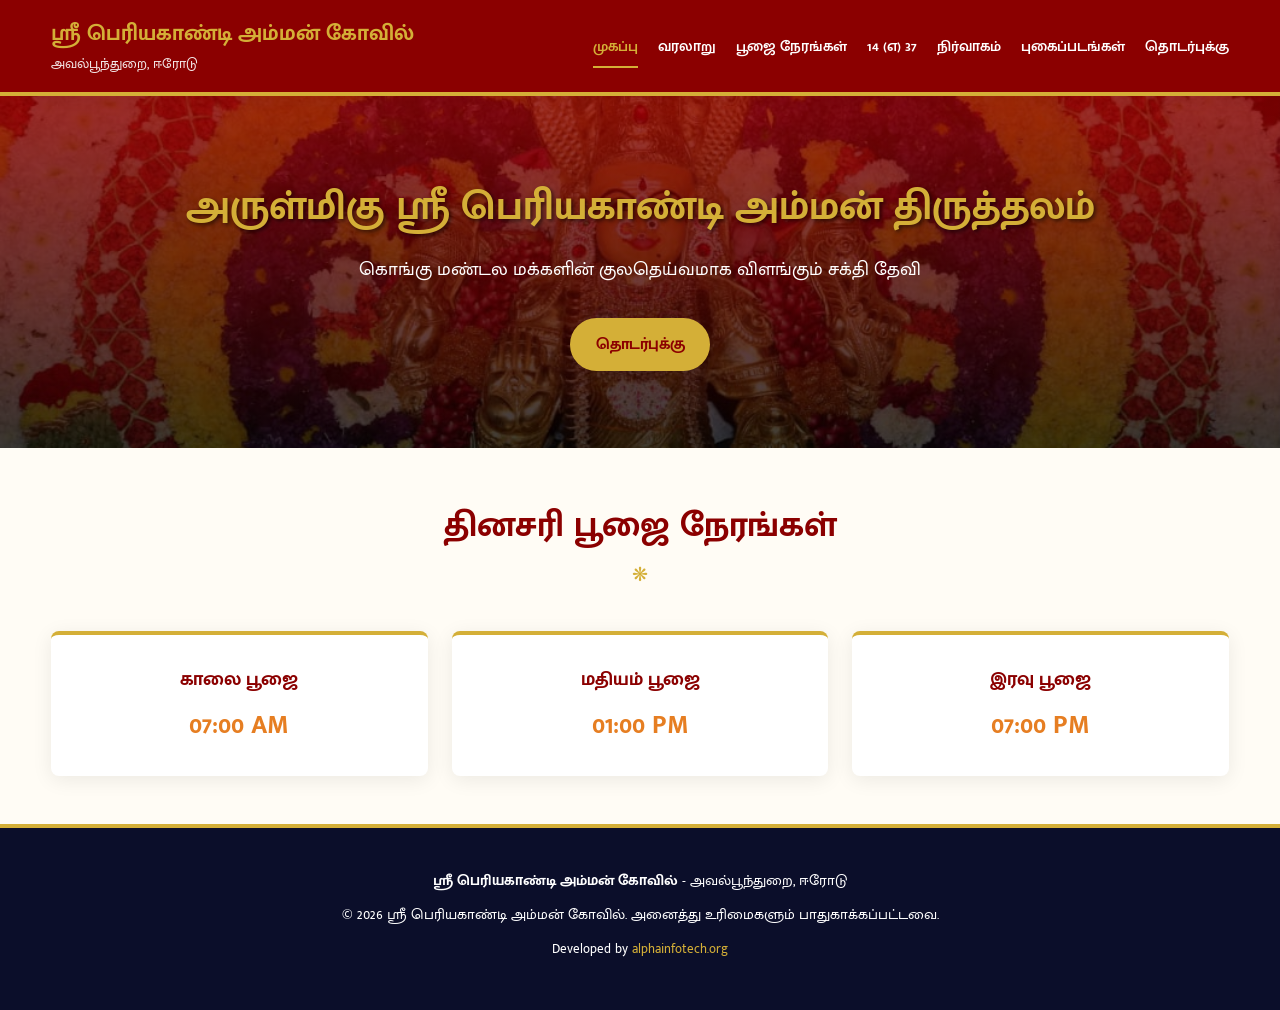
<file: index.html>
<!DOCTYPE html>
<html lang="ta">
<head>
    <meta charset="UTF-8">
    <meta name="viewport" content="width=device-width, initial-scale=1.0">
    <title>ஸ்ரீ பெரியகாண்டி அம்மன் கோவில் - அவல்பூந்துறை</title>
    <link rel="stylesheet" href="css/style.css">
    <link rel="preconnect" href="https://fonts.googleapis.com">
    <link rel="preconnect" href="https://fonts.gstatic.com" crossorigin>
    <link href="https://fonts.googleapis.com/css2?family=Mukta+Malar:wght@400;600;700&display=swap" rel="stylesheet">
</head>
<body>

    <header>
        <div class="nav-container">
            <div class="brand-logo">
                <h1>ஸ்ரீ பெரியகாண்டி அம்மன் கோவில்</h1>
                <p>அவல்பூந்துறை, ஈரோடு</p>
            </div>
            <button class="mobile-menu-btn" id="menu-btn" aria-controls="nav-links" aria-expanded="false" aria-label="Toggle menu">☰</button>
            <nav>
                <ul id="nav-links" class="mobile-menu">
                    <li><a href="index.html" class="active">முகப்பு</a></li>
                    <li><a href="history.html">வரலாறு</a></li>
                    <li><a href="timings.html">பூஜை நேரங்கள்</a></li>
                    <li><a href="countries.html">14 (எ) 37</a></li>
                    <li><a href="admin.html">நிர்வாகம்</a></li>
                    <li><a href="gallery.html">புகைப்படங்கள்</a></li>
                    <li><a href="contact.html">தொடர்புக்கு</a></li>
                </ul>
            </nav>
        </div>
    </header>

    <main>
        <section class="hero">
            <h2>அருள்மிகு ஸ்ரீ பெரியகாண்டி அம்மன் திருத்தலம்</h2>
            <p>கொங்கு மண்டல மக்களின் குலதெய்வமாக விளங்கும் சக்தி தேவி</p>
            <a href="contact.html" class="btn-primary">தொடர்புக்கு</a>
        </section>

        <section class="container">
            <div class="page-title">
                <h2>தினசரி பூஜை நேரங்கள்</h2>
            </div>
            <div class="grid-3">
                <div class="card timing-card">
                    <h3>காலை பூஜை</h3>
                    <div class="time">07:00 AM</div>
                </div>
                <div class="card timing-card">
                    <h3>மதியம் பூஜை</h3>
                    <div class="time">01:00 PM</div>
                </div>
                <div class="card timing-card">
                    <h3>இரவு பூஜை</h3>
                    <div class="time">07:00 PM</div>
                </div>
            </div>
        </section>
    </main>

    <footer>
        <p><strong>ஸ்ரீ பெரியகாண்டி அம்மன் கோவில்</strong> - அவல்பூந்துறை, ஈரோடு</p>
        <p>&copy; 2026 ஸ்ரீ பெரியகாண்டி அம்மன் கோவில். அனைத்து உரிமைகளும் பாதுகாக்கப்பட்டவை.</p>
        <p><small>Developed by <a href="https://alphainfotech.org" target="_blank" rel="noopener">alphainfotech.org</a></small></p>
    </footer>

    <script src="js/main.js"></script>
</body>
</html>
</file>
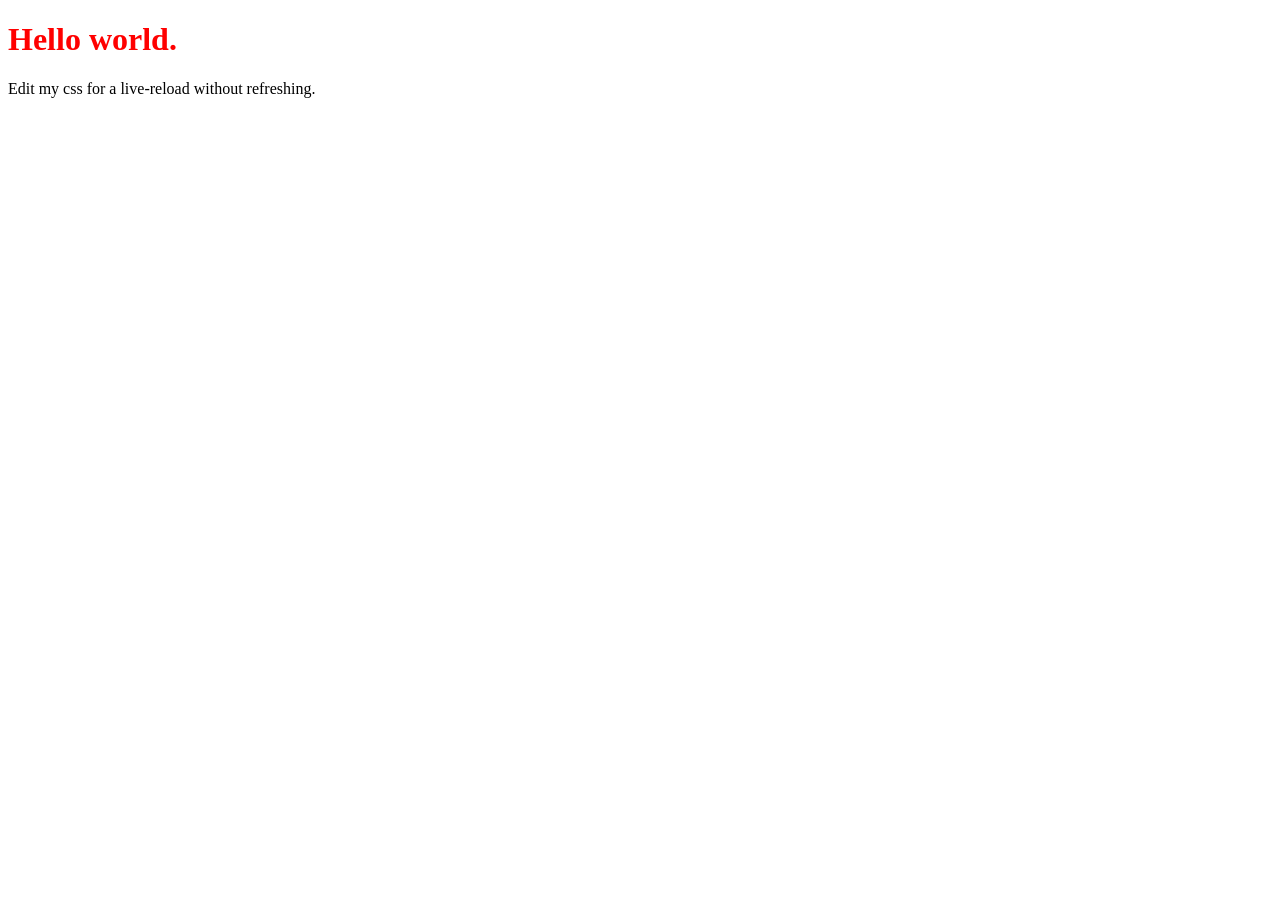
<file: node_modules/live-server/test/data/index.html>
<!DOCTYPE html>
<html lang="en">
<head>
	<meta charset="UTF-8">
	<title>Live-server Test Page</title>
	<link rel="stylesheet" href="style.css" />
</head>
<body>
	<h1>Hello world.</h1>
	<p>Edit my css for a live-reload without refreshing.</p>
</body>
</html>
</file>
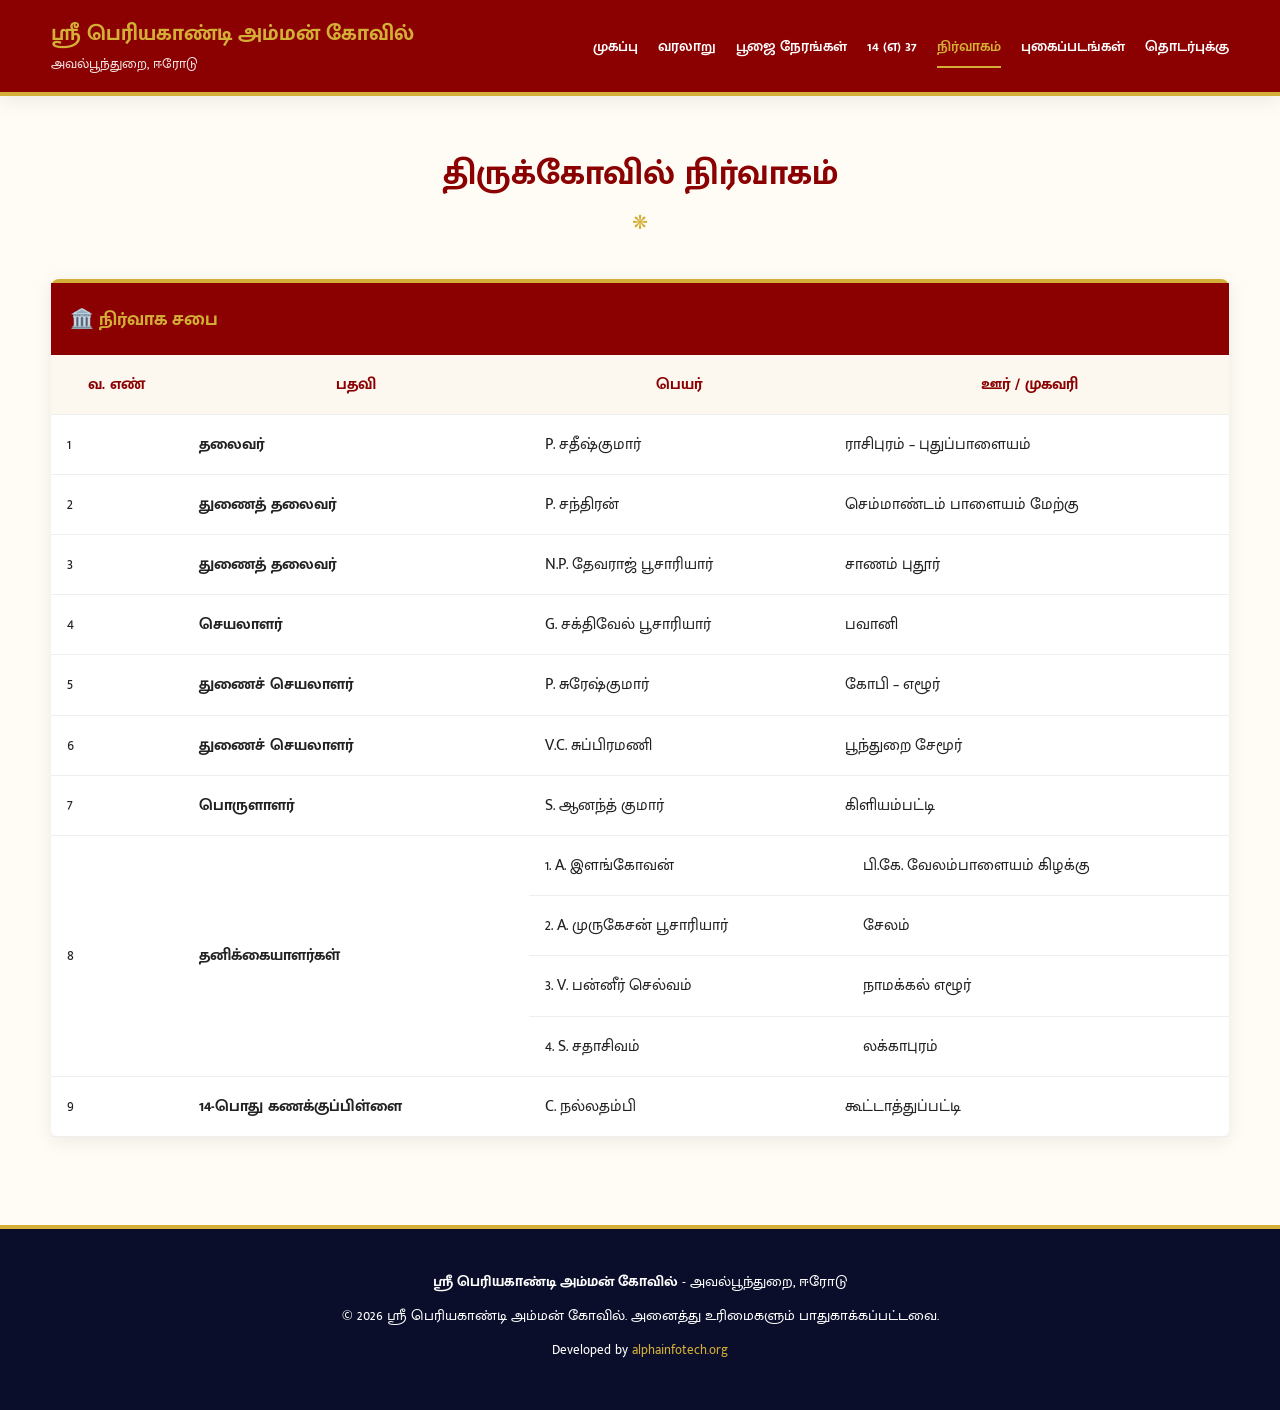
<file: admin.html>
<!DOCTYPE html>
<html lang="ta">
<head>
    <meta charset="UTF-8">
    <meta name="viewport" content="width=device-width, initial-scale=1.0">
    <title>நிர்வாகம் - ஸ்ரீ பெரியகாண்டி அம்மன் கோவில்</title>
    <link rel="stylesheet" href="css/style.css">
    
    <!-- Google Fonts -->
    <link rel="preconnect" href="https://fonts.googleapis.com">
    <link rel="preconnect" href="https://fonts.gstatic.com" crossorigin>
    <link href="https://fonts.googleapis.com/css2?family=Mukta+Malar:wght@400;600;700&display=swap" rel="stylesheet">
    
</head>
<body>

    <header>
        <div class="nav-container">
            <div class="brand-logo">
                <h1>ஸ்ரீ பெரியகாண்டி அம்மன் கோவில்</h1>
                <p>அவல்பூந்துறை, ஈரோடு</p>
            </div>
            <button class="mobile-menu-btn" id="menu-btn" aria-controls="nav-links" aria-expanded="false" aria-label="Toggle menu">☰</button>
            <nav>
                <ul id="nav-links" class="mobile-menu">
                    <li><a href="index.html">முகப்பு</a></li>
                    <li><a href="history.html">வரலாறு</a></li>
                    <li><a href="timings.html">பூஜை நேரங்கள்</a></li>
                    <li><a href="countries.html">14 (எ) 37</a></li>
                    <li><a href="admin.html" class="active">நிர்வாகம்</a></li>
                    <li><a href="gallery.html">புகைப்படங்கள்</a></li>
                    <li><a href="contact.html">தொடர்புக்கு</a></li>
                </ul>
            </nav>
        </div>
    </header>

    <main class="container">
        <div class="page-title">
            <h2>திருக்கோவில் நிர்வாகம்</h2>
        </div>

        <div class="table-container">
            <div class="table-heading">
                🏛️ நிர்வாக சபை
            </div>
            <div class="table-responsive">
            <table>
                <thead>
                    <tr>
                        <th class="table-col-8">வ. எண்</th>
                        <th class="table-col-25">பதவி</th>
                        <th class="table-col-35">பெயர்</th>
                        <th class="table-col-32">ஊர் / முகவரி</th>
                    </tr>
                </thead>
                <tbody>
                    <tr>
                        <td>1</td>
                        <td><strong>தலைவர்</strong></td>
                        <td>P. சதீஷ்குமார்</td>
                        <td>ராசிபுரம் – புதுப்பாளையம்</td>
                    </tr>
                    <tr>
                        <td>2</td>
                        <td><strong>துணைத் தலைவர்</strong></td>
                        <td>P. சந்திரன்</td>
                        <td>செம்மாண்டம் பாளையம் மேற்கு</td>
                    </tr>
                    <tr>
                        <td>3</td>
                        <td><strong>துணைத் தலைவர்</strong></td>
                        <td>N.P. தேவராஜ் பூசாரியார்</td>
                        <td>சாணம் புதூர்</td>
                    </tr>
                    <tr>
                        <td>4</td>
                        <td><strong>செயலாளர்</strong></td>
                        <td>G. சக்திவேல் பூசாரியார்</td>
                        <td>பவானி</td>
                    </tr>
                    <tr>
                        <td>5</td>
                        <td><strong>துணைச் செயலாளர்</strong></td>
                        <td>P. சுரேஷ்குமார்</td>
                        <td>கோபி – எழூர்</td>
                    </tr>
                    <tr>
                        <td>6</td>
                        <td><strong>துணைச் செயலாளர்</strong></td>
                        <td>V.C. சுப்பிரமணி</td>
                        <td>பூந்துறை சேமூர்</td>
                    </tr>
                    <tr>
                        <td>7</td>
                        <td><strong>பொருளாளர்</strong></td>
                        <td>S. ஆனந்த் குமார்</td>
                        <td>கிளியம்பட்டி</td>
                    </tr>
                    <tr>
                        <td>8</td>
                        <td><strong>தனிக்கையாளர்கள்</strong></td>
                        <td colspan="2" class="nested-cell">
                            <table class="table-nested">
                                <tbody>
                                    <tr>
                                        <td class="table-inner-cell">1. A. இளங்கோவன்</td>
                                        <td class="table-inner-cell-alt">பி.கே. வேலம்பாளையம் கிழக்கு</td>
                                    </tr>
                                    <tr>
                                        <td class="table-inner-cell">2. A. முருகேசன் பூசாரியார்</td>
                                        <td class="table-inner-cell-alt">சேலம்</td>
                                    </tr>
                                    <tr>
                                        <td class="table-inner-cell">3. V. பன்னீர் செல்வம்</td>
                                        <td class="table-inner-cell-alt">நாமக்கல் எழூர்</td>
                                    </tr>
                                    <tr>
                                        <td class="table-inner-cell-last">4. S. சதாசிவம்</td>
                                        <td class="table-inner-cell-last">லக்காபுரம்</td>
                                    </tr>
                                </tbody>
                            </table>
                        </td>
                    </tr>
                    <tr>
                        <td>9</td>
                        <td><strong>14-பொது கணக்குப்பிள்ளை</strong></td>
                        <td>C. நல்லதம்பி</td>
                        <td>கூட்டாத்துப்பட்டி</td>
                    </tr>
                </tbody>
            </table>
            </div>
        </div>
    </main>

    <footer>
        <p><strong>ஸ்ரீ பெரியகாண்டி அம்மன் கோவில்</strong> - அவல்பூந்துறை, ஈரோடு</p>
        <p>&copy; <span id="current-year">2026</span> ஸ்ரீ பெரியகாண்டி அம்மன் கோவில். அனைத்து உரிமைகளும் பாதுகாக்கப்பட்டவை.</p>
        <p><small>Developed by <a href="https://alphainfotech.org" target="_blank" rel="noopener">alphainfotech.org</a></small></p>
    </footer>

    <script src="js/main.js"></script>
</body>
</html>
</file>
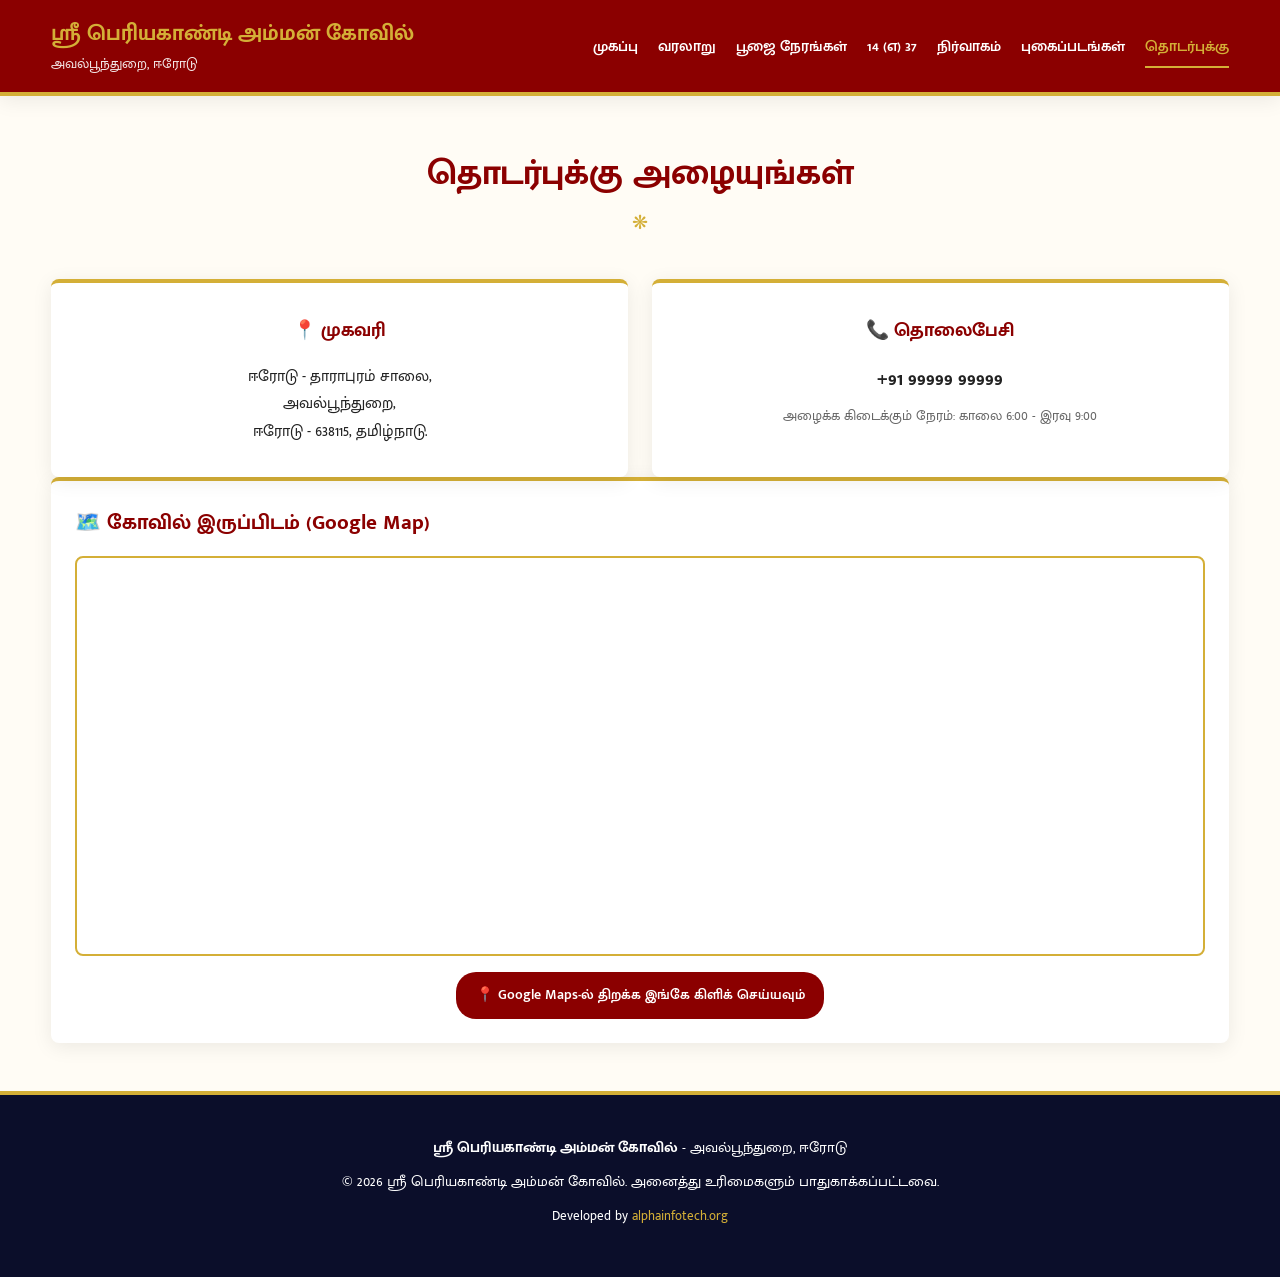
<file: contact.html>
<!DOCTYPE html>
<html lang="ta">
<head>
    <meta charset="UTF-8">
    <meta name="viewport" content="width=device-width, initial-scale=1.0">
    <title>தொடர்புக்கு - ஸ்ரீ பெரியகாண்டி அம்மன் கோவில்</title>
    <link rel="stylesheet" href="css/style.css">
    
    <!-- Google Fonts -->
    <link rel="preconnect" href="https://fonts.googleapis.com">
    <link rel="preconnect" href="https://fonts.gstatic.com" crossorigin>
    <link href="https://fonts.googleapis.com/css2?family=Mukta+Malar:wght@400;600;700&display=swap" rel="stylesheet">
    
</head>
<body>

    <header>
        <div class="nav-container">
            <div class="brand-logo">
                <h1>ஸ்ரீ பெரியகாண்டி அம்மன் கோவில்</h1>
                <p>அவல்பூந்துறை, ஈரோடு</p>
            </div>
            <button class="mobile-menu-btn" id="menu-btn" aria-controls="nav-links" aria-expanded="false" aria-label="Toggle menu">☰</button>
            <nav>
                <ul id="nav-links" class="mobile-menu">
                    <li><a href="index.html">முகப்பு</a></li>
                    <li><a href="history.html">வரலாறு</a></li>
                    <li><a href="timings.html">பூஜை நேரங்கள்</a></li>
                    <li><a href="countries.html">14 (எ) 37</a></li>
                    <li><a href="admin.html">நிர்வாகம்</a></li>
                    <li><a href="gallery.html">புகைப்படங்கள்</a></li>
                    <li><a href="contact.html" class="active">தொடர்புக்கு</a></li>
                </ul>
            </nav>
        </div>
    </header>

    <main class="container">
        <div class="page-title">
            <h2>தொடர்புக்கு அழையுங்கள்</h2>
        </div>

        <div class="grid-2">
            <div class="card text-center">
                <h3 class="card-title">📍 முகவரி</h3>
                <p>ஈரோடு - தாராபுரம் சாலை,<br>அவல்பூந்துறை,<br>ஈரோடு - 638115, தமிழ்நாடு.</p>
            </div>

            <div class="card text-center">
                <h3 class="card-title">📞 தொலைபேசி</h3>
                <p class="contact-number">+91 99999 99999</p>
                <p class="contact-note">
                    அழைக்க கிடைக்கும் நேரம்: காலை 6:00 - இரவு 9:00
                </p>
            </div>
        </div>

        <!-- Google Map Section -->
        <div class="map-section">
            <h3 class="map-heading">🗺️ கோவில் இருப்பிடம் (Google Map)</h3>
            <div class="map-container">
            <iframe 
    src="https://maps.google.com/maps?q=Sri+Periyakandi+Amman+Temple,+Erode+-+Dharapuram+Rd,+Avalpoondurai,+Tamil+Nadu+638115&t=&z=17&ie=UTF8&iwloc=&output=embed" 
    allowfullscreen="" 
    loading="lazy" 
    referrerpolicy="no-referrer-when-downgrade"
    title="ஸ்ரீ பெரியகாண்டி அம்மன் கோவில் இருப்பிடம்">
</iframe>
            </div>
            <div class="map-link-wrap">
                <a href="https://maps.app.goo.gl/5rzprNEPdUuLDQ5f8" target="_blank" rel="noopener" class="map-link-btn">
                    📍 Google Maps-ல் திறக்க இங்கே கிளிக் செய்யவும்
                </a>
            </div>
        </div>
    </main>

    <footer>
        <p><strong>ஸ்ரீ பெரியகாண்டி அம்மன் கோவில்</strong> - அவல்பூந்துறை, ஈரோடு</p>
        <p>&copy; <span id="current-year">2026</span> ஸ்ரீ பெரியகாண்டி அம்மன் கோவில். அனைத்து உரிமைகளும் பாதுகாக்கப்பட்டவை.</p>
        <p><small>Developed by <a href="https://alphainfotech.org" target="_blank" rel="noopener">alphainfotech.org</a></small></p>
    </footer>

    <script src="js/main.js"></script>
</body>
</html>
</file>
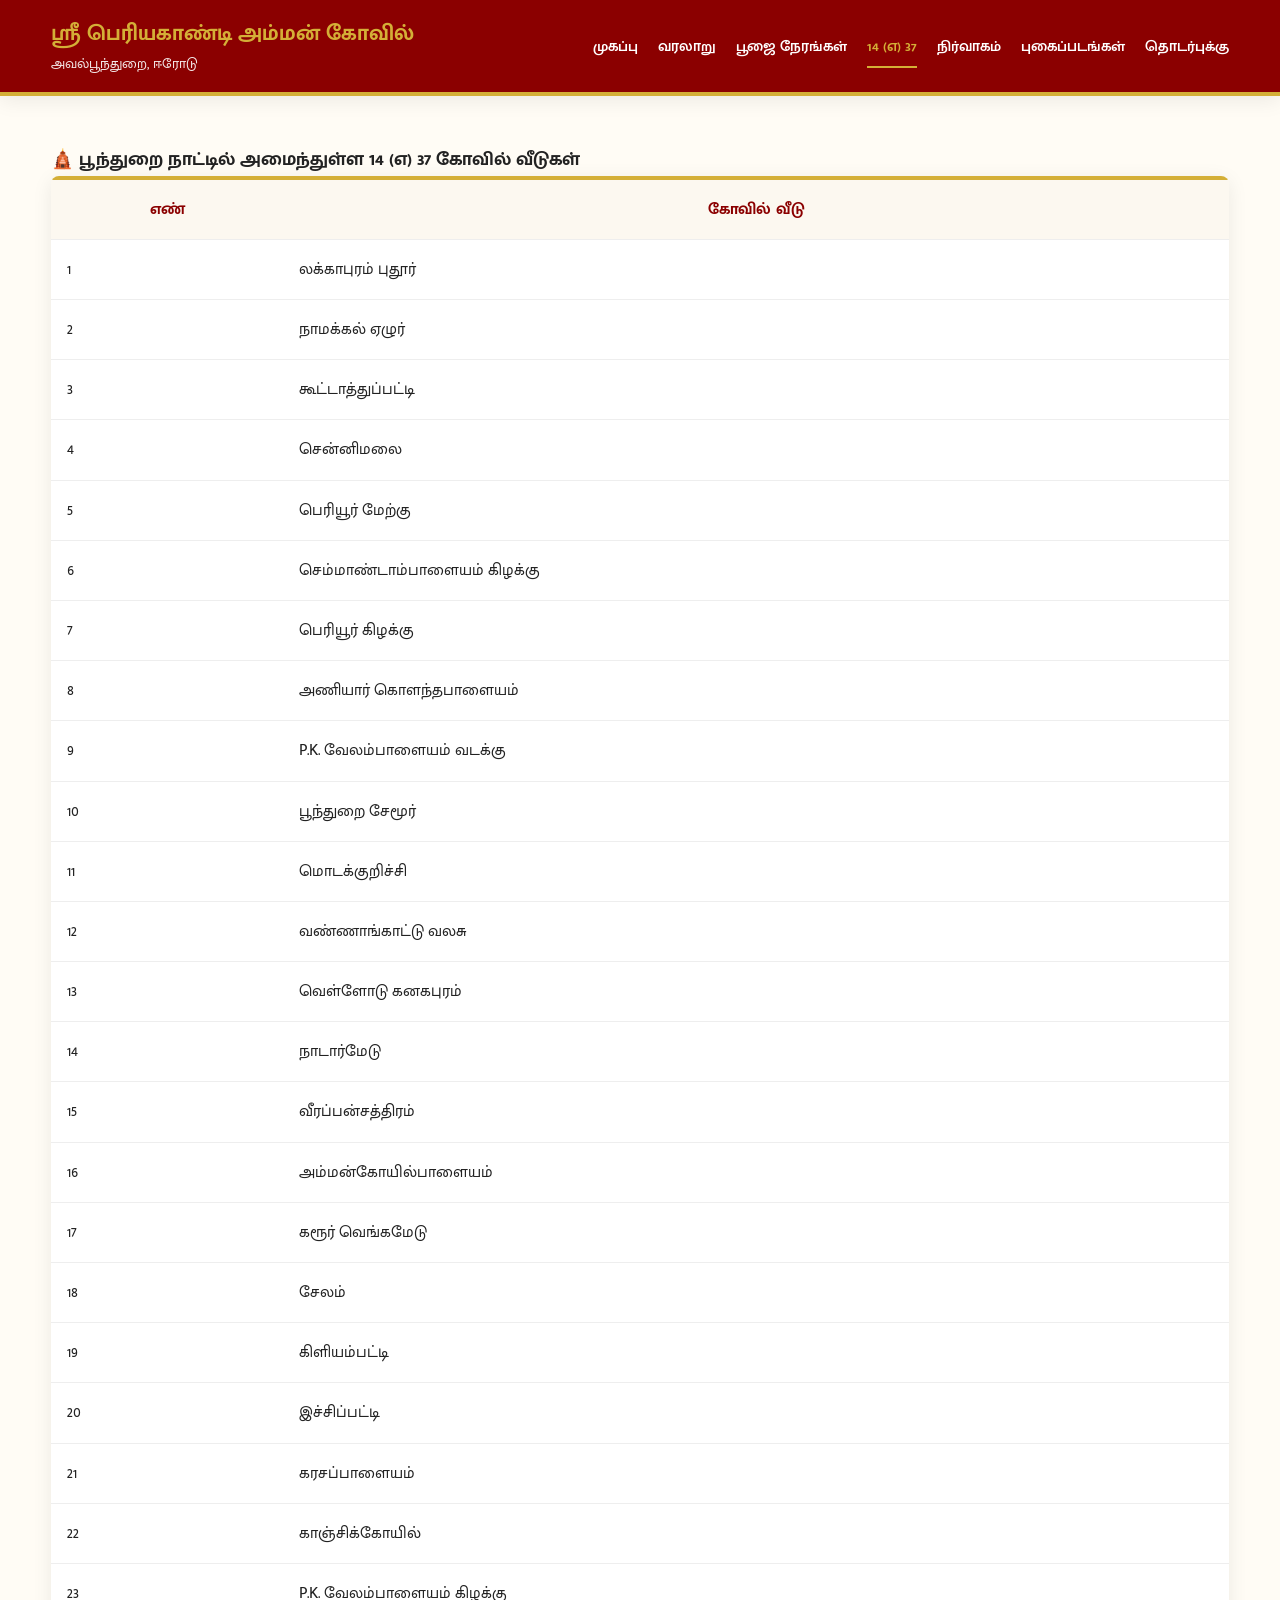
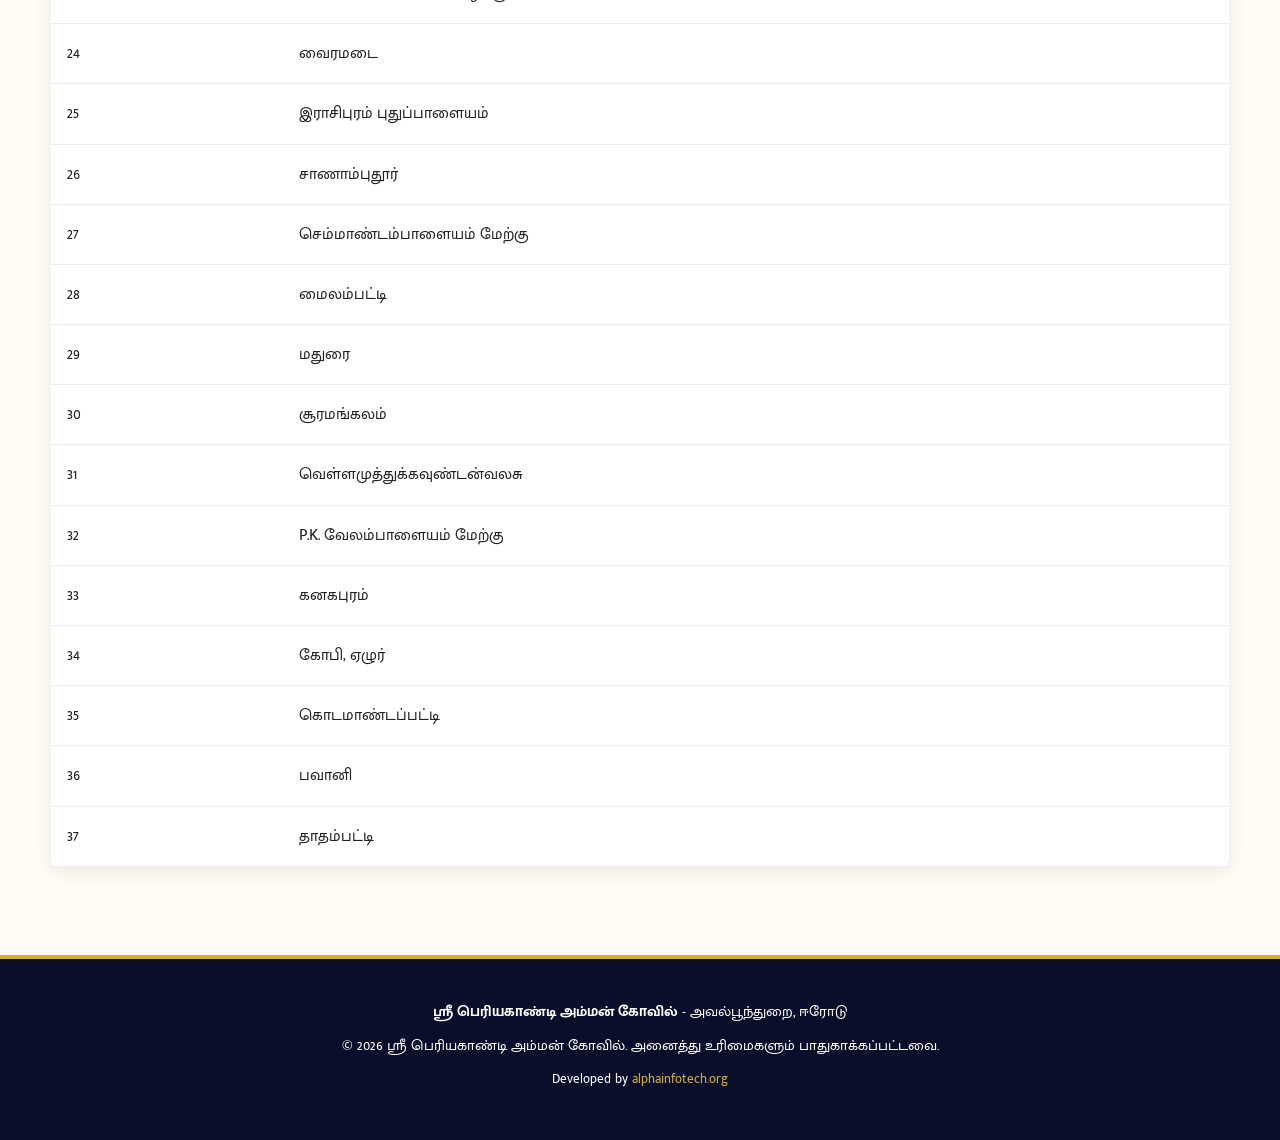
<file: countries.html>
<!DOCTYPE html>
<html lang="ta">
<head>
    <meta charset="UTF-8">
    <meta name="viewport" content="width=device-width, initial-scale=1.0">
    <title>14 (எ) 37 & பட்டங்கள் - ஸ்ரீ பெரியகாண்டி அம்மன் கோவில்</title>
    <link rel="stylesheet" href="css/style.css">
    
    <!-- Google Fonts -->
    <link rel="preconnect" href="https://fonts.googleapis.com">
    <link rel="preconnect" href="https://fonts.gstatic.com" crossorigin>
    <link href="https://fonts.googleapis.com/css2?family=Mukta+Malar:wght@400;600;700&display=swap" rel="stylesheet">
    
</head>
<body>

    <header>
        <div class="nav-container">
            <div class="brand-logo">
                <h1>ஸ்ரீ பெரியகாண்டி அம்மன் கோவில்</h1>
                <p>அவல்பூந்துறை, ஈரோடு</p>
            </div>
            <button class="mobile-menu-btn" id="menu-btn" aria-controls="nav-links" aria-expanded="false" aria-label="Toggle menu">☰</button>
            <nav>
                <ul id="nav-links" class="mobile-menu">
                    <li><a href="index.html">முகப்பு</a></li>
                    <li><a href="history.html">வரலாறு</a></li>
                    <li><a href="timings.html">பூஜை நேரங்கள்</a></li>
                    <li><a href="countries.html" class="active">14 (எ) 37</a></li>
                    <li><a href="admin.html">நிர்வாகம்</a></li>
                    <li><a href="gallery.html">புகைப்படங்கள்</a></li>
                    <li><a href="contact.html">தொடர்புக்கு</a></li>
                </ul>
            </nav>
        </div>
    </header>

    <main class="container">
        
       

        <!-- 3. பூந்துறை நாட்டில் அமைந்துள்ள 14 (எ) 37 கோவில் வீடுகள் -->
<div class="section-block">
    <h3 class="section-heading">🛕 பூந்துறை நாட்டில் அமைந்துள்ள 14 (எ) 37 கோவில் வீடுகள்</h3>

    <div class="table-container">
        <div class="table-responsive">
            <table>
                <thead>
                    <tr>
                        <th class="table-col-10">எண்</th>
                        <th>கோவில் வீடு</th>
                    </tr>
                </thead>
                <tbody>
                    <tr><td>1</td><td>லக்காபுரம் புதூர்</td></tr>
                    <tr><td>2</td><td>நாமக்கல் ஏழுர்</td></tr>
                    <tr><td>3</td><td>கூட்டாத்துப்பட்டி</td></tr>
                    <tr><td>4</td><td>சென்னிமலை</td></tr>
                    <tr><td>5</td><td>பெரியூர் மேற்கு</td></tr>
                    <tr><td>6</td><td>செம்மாண்டாம்பாளையம் கிழக்கு</td></tr>
                    <tr><td>7</td><td>பெரியூர் கிழக்கு</td></tr>
                    <tr><td>8</td><td>அணியார் கொளந்தபாளையம்</td></tr>
                    <tr><td>9</td><td>P.K. வேலம்பாளையம் வடக்கு</td></tr>
                    <tr><td>10</td><td>பூந்துறை சேமூர்</td></tr>
                    <tr><td>11</td><td>மொடக்குறிச்சி</td></tr>
                    <tr><td>12</td><td>வண்ணாங்காட்டு வலசு</td></tr>
                    <tr><td>13</td><td>வெள்ளோடு கனகபுரம்</td></tr>
                    <tr><td>14</td><td>நாடார்மேடு</td></tr>
                    <tr><td>15</td><td>வீரப்பன்சத்திரம்</td></tr>
                    <tr><td>16</td><td>அம்மன்கோயில்பாளையம்</td></tr>
                    <tr><td>17</td><td>கரூர் வெங்கமேடு</td></tr>
                    <tr><td>18</td><td>சேலம்</td></tr>
                    <tr><td>19</td><td>கிளியம்பட்டி</td></tr>
                    <tr><td>20</td><td>இச்சிப்பட்டி</td></tr>
                    <tr><td>21</td><td>கரசப்பாளையம்</td></tr>
                    <tr><td>22</td><td>காஞ்சிக்கோயில்</td></tr>
                    <tr><td>23</td><td>P.K. வேலம்பாளையம் கிழக்கு</td></tr>
                    <tr><td>24</td><td>வைரமடை</td></tr>
                    <tr><td>25</td><td>இராசிபுரம் புதுப்பாளையம்</td></tr>
                    <tr><td>26</td><td>சாணாம்புதூர்</td></tr>
                    <tr><td>27</td><td>செம்மாண்டம்பாளையம் மேற்கு</td></tr>
                    <tr><td>28</td><td>மைலம்பட்டி</td></tr>
                    <tr><td>29</td><td>மதுரை</td></tr>
                    <tr><td>30</td><td>சூரமங்கலம்</td></tr>
                    <tr><td>31</td><td>வெள்ளமுத்துக்கவுண்டன்வலசு</td></tr>
                    <tr><td>32</td><td>P.K. வேலம்பாளையம் மேற்கு</td></tr>
                    <tr><td>33</td><td>கனகபுரம்</td></tr>
                    <tr><td>34</td><td>கோபி, ஏழுர்</td></tr>
                    <tr><td>35</td><td>கொடமாண்டப்பட்டி</td></tr>
                    <tr><td>36</td><td>பவானி</td></tr>
                    <tr><td>37</td><td>தாதம்பட்டி</td></tr>
                </tbody>
            </table>
        </div>
    </div>
</div>
         
    </main>

    <footer>
        <p><strong>ஸ்ரீ பெரியகாண்டி அம்மன் கோவில்</strong> - அவல்பூந்துறை, ஈரோடு</p>
        <p>&copy; <span id="current-year">2026</span> ஸ்ரீ பெரியகாண்டி அம்மன் கோவில். அனைத்து உரிமைகளும் பாதுகாக்கப்பட்டவை.</p>
        <p><small>Developed by <a href="https://alphainfotech.org" target="_blank" rel="noopener">alphainfotech.org</a></small></p>
    </footer>

    <script src="js/main.js"></script>
</body>
</html>
</file>
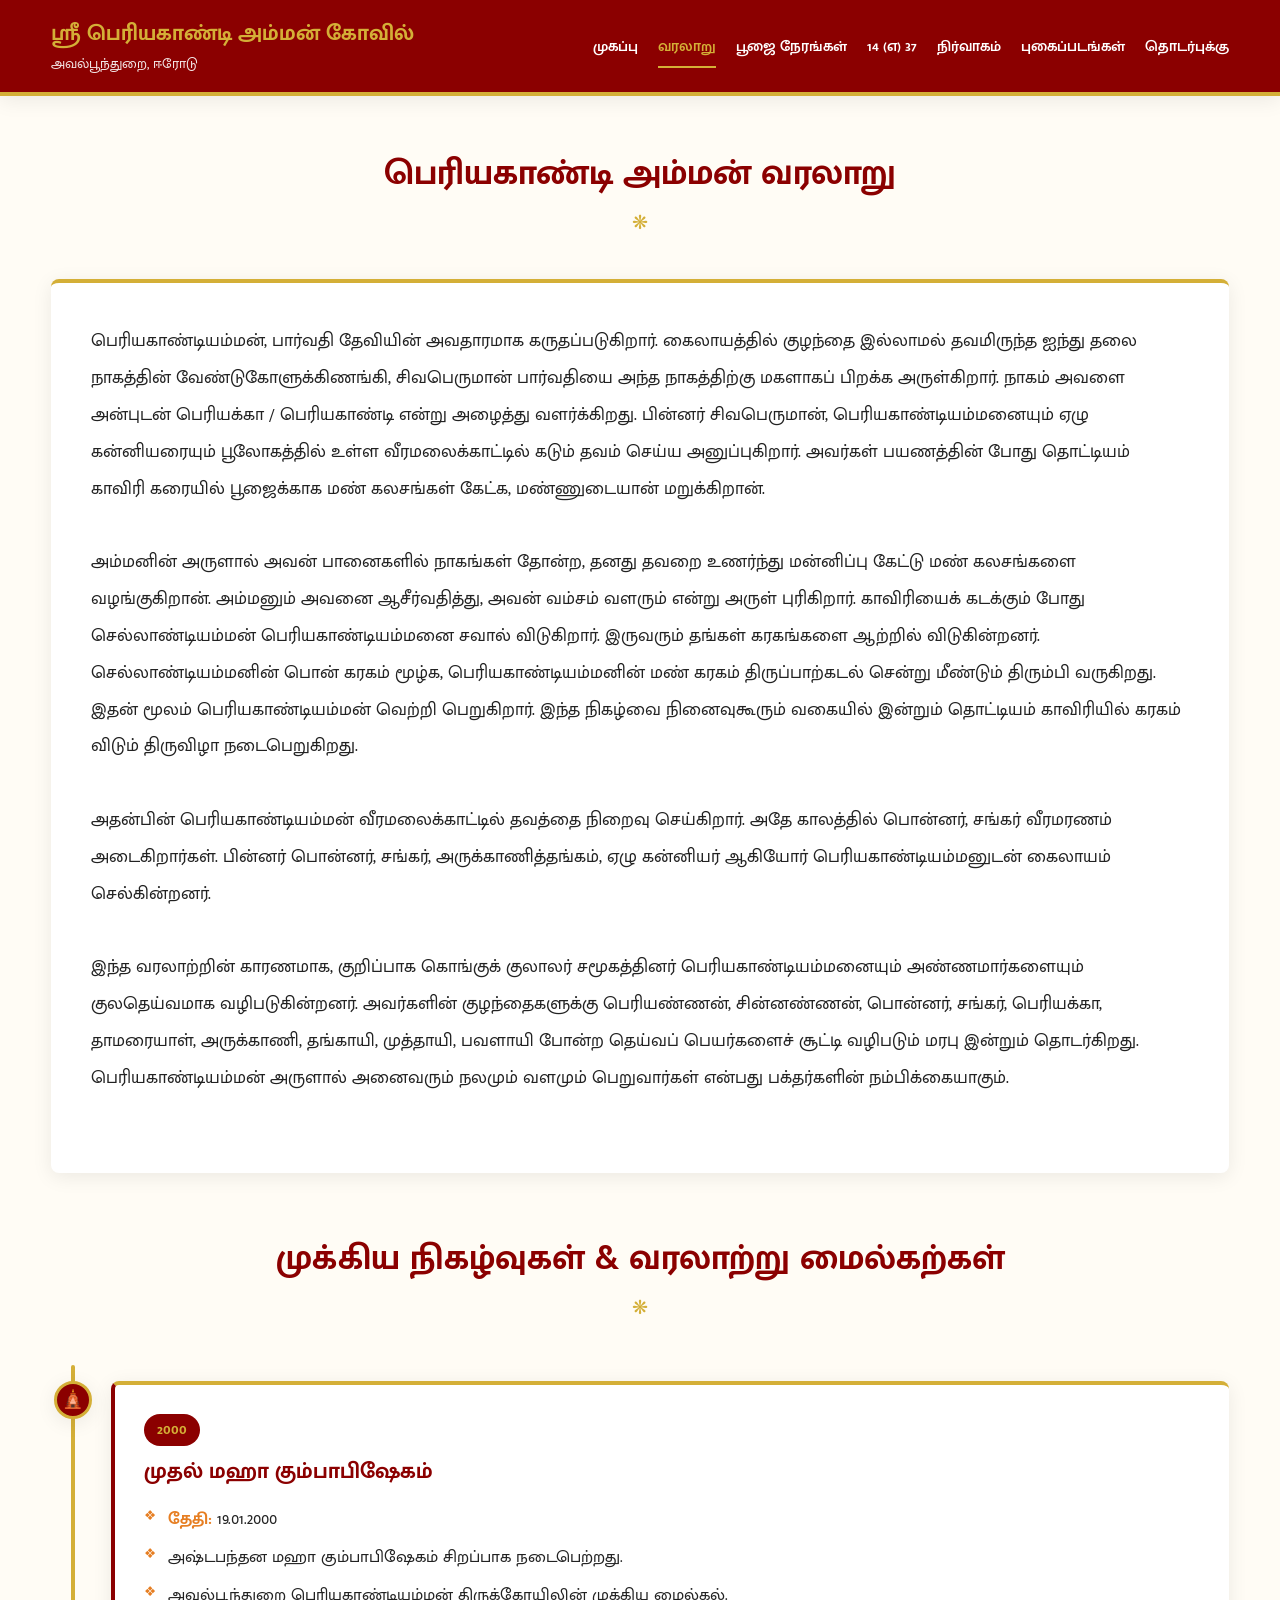
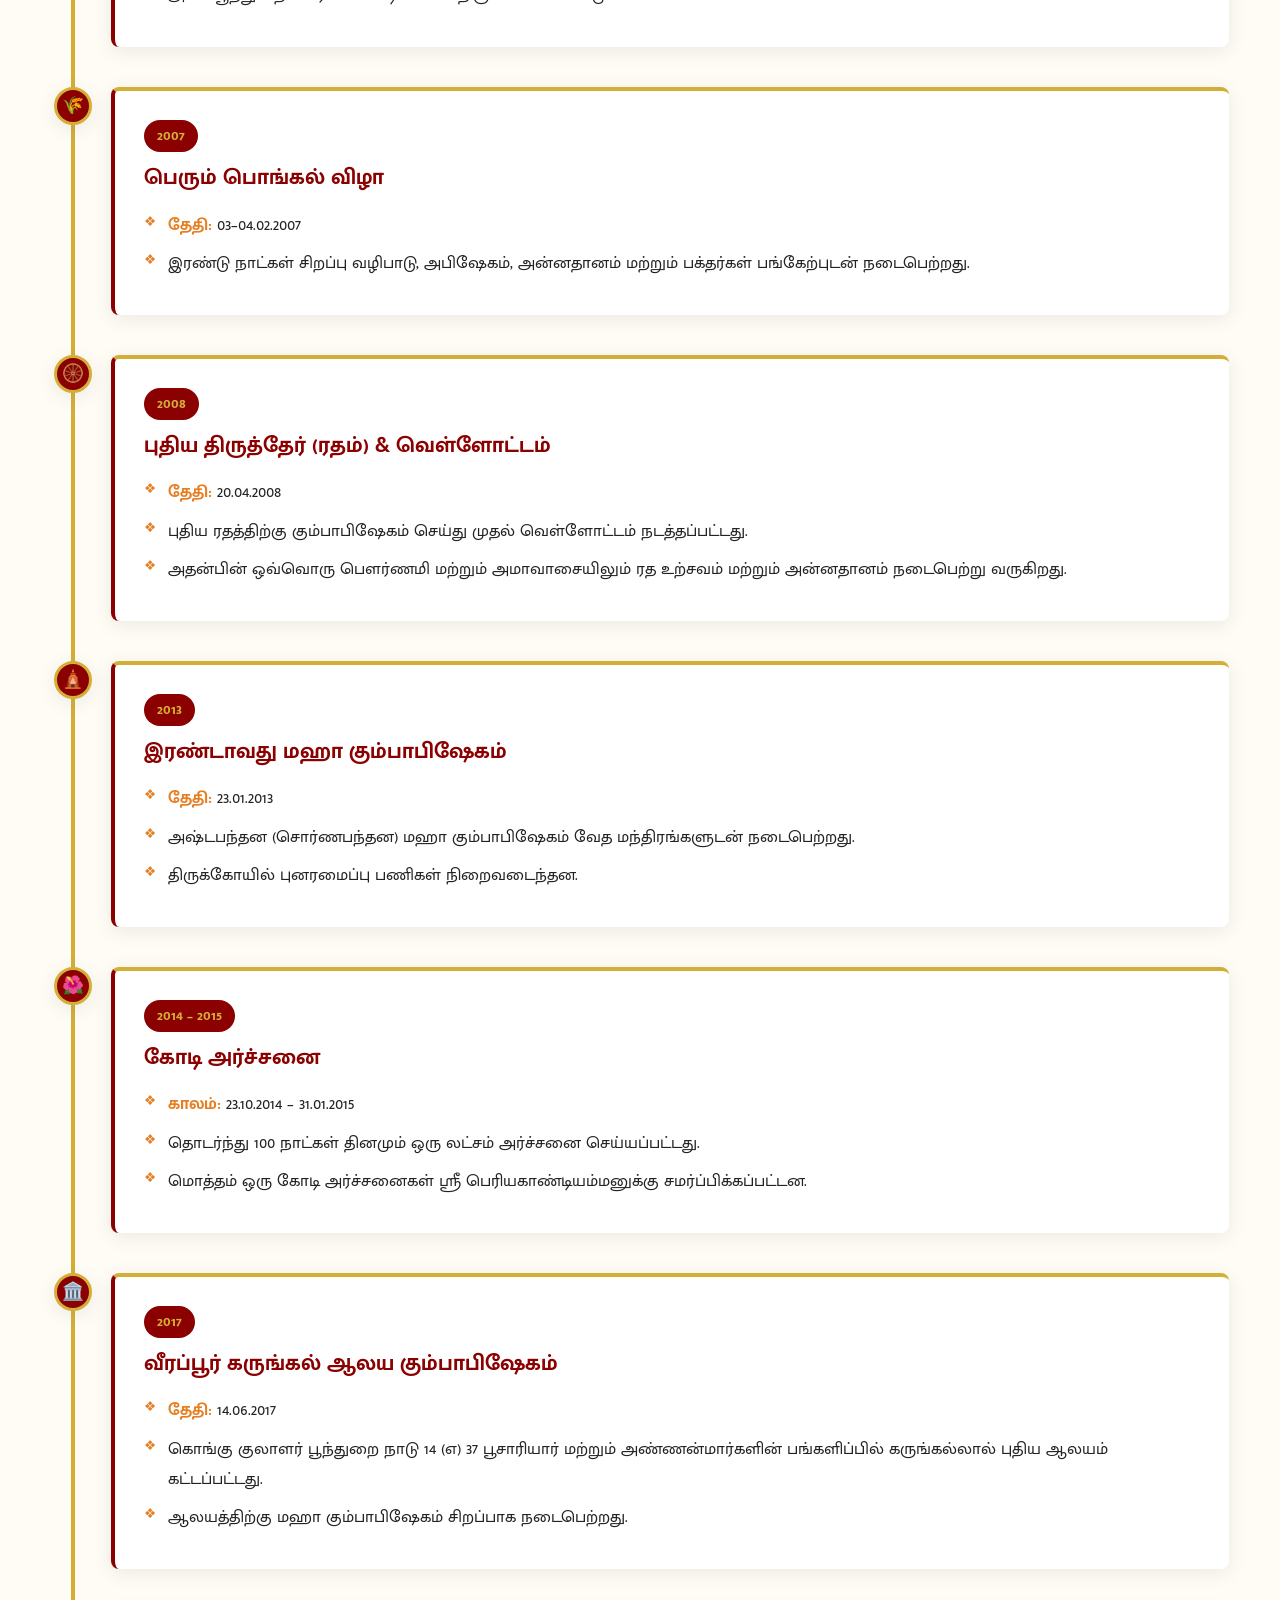
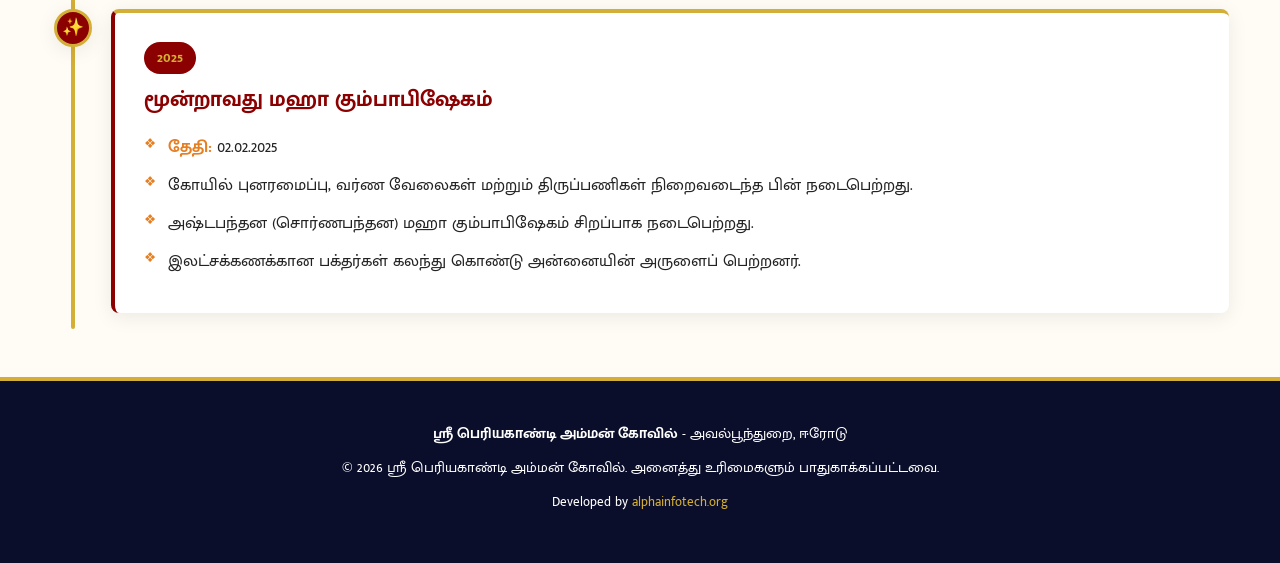
<file: history.html>
<!DOCTYPE html>
<html lang="ta">
<head>
    <meta charset="UTF-8">
    <meta name="viewport" content="width=device-width, initial-scale=1.0">
    <title>வரலாறு - ஸ்ரீ பெரியகாண்டி அம்மன் கோவில்</title>
    <link rel="stylesheet" href="css/style.css">
    
    <!-- Google Fonts -->
    <link rel="preconnect" href="https://fonts.googleapis.com">
    <link rel="preconnect" href="https://fonts.gstatic.com" crossorigin>
    <link href="https://fonts.googleapis.com/css2?family=Mukta+Malar:wght@400;600;700&display=swap" rel="stylesheet">
    
</head>
<body>

    <header>
        <div class="nav-container">
            <div class="brand-logo">
                <h1>ஸ்ரீ பெரியகாண்டி அம்மன் கோவில்</h1>
                <p>அவல்பூந்துறை, ஈரோடு</p>
            </div>
            <button class="mobile-menu-btn" id="menu-btn" aria-controls="nav-links" aria-expanded="false" aria-label="Toggle menu">☰</button>
            <nav>
                <ul id="nav-links" class="mobile-menu">
                    <li><a href="index.html">முகப்பு</a></li>
                    <li><a href="history.html" class="active">வரலாறு</a></li>
                    <li><a href="timings.html">பூஜை நேரங்கள்</a></li>
                    <li><a href="countries.html">14 (எ) 37</a></li>
                    <li><a href="admin.html">நிர்வாகம்</a></li>
                    <li><a href="gallery.html">புகைப்படங்கள்</a></li>
                    <li><a href="contact.html">தொடர்புக்கு</a></li>
                </ul>
            </nav>
        </div>
    </header>

    <main class="container">
        <!-- Overview -->
        <div class="page-title">
            <h2>பெரியகாண்டி அம்மன் வரலாறு</h2>
        </div>
        <div class="intro-card">
            <p>
பெரியகாண்டியம்மன், பார்வதி தேவியின் அவதாரமாக கருதப்படுகிறார். கைலாயத்தில் குழந்தை இல்லாமல் தவமிருந்த ஐந்து தலை நாகத்தின் வேண்டுகோளுக்கிணங்கி, சிவபெருமான் பார்வதியை அந்த நாகத்திற்கு மகளாகப் பிறக்க அருள்கிறார். நாகம் அவளை அன்புடன் பெரியக்கா / பெரியகாண்டி என்று அழைத்து வளர்க்கிறது.
      பின்னர் சிவபெருமான், பெரியகாண்டியம்மனையும் ஏழு கன்னியரையும் பூலோகத்தில் உள்ள வீரமலைக்காட்டில் கடும் தவம் செய்ய அனுப்புகிறார். அவர்கள் பயணத்தின் போது தொட்டியம் காவிரி கரையில் பூஜைக்காக மண் கலசங்கள் கேட்க, மண்ணுடையான் மறுக்கிறான். <br><br>அம்மனின் அருளால் அவன் பானைகளில் நாகங்கள் தோன்ற, தனது தவறை உணர்ந்து மன்னிப்பு கேட்டு மண் கலசங்களை வழங்குகிறான். அம்மனும் அவனை ஆசீர்வதித்து, அவன் வம்சம் வளரும் என்று அருள் புரிகிறார்.

காவிரியைக் கடக்கும் போது செல்லாண்டியம்மன் பெரியகாண்டியம்மனை சவால் விடுகிறார். இருவரும் தங்கள் கரகங்களை ஆற்றில் விடுகின்றனர். செல்லாண்டியம்மனின் பொன் கரகம் மூழ்க, பெரியகாண்டியம்மனின் மண் கரகம் திருப்பாற்கடல் சென்று மீண்டும் திரும்பி வருகிறது. இதன் மூலம் பெரியகாண்டியம்மன் வெற்றி பெறுகிறார். இந்த நிகழ்வை நினைவுகூரும் வகையில் இன்றும் தொட்டியம் காவிரியில் கரகம் விடும் திருவிழா நடைபெறுகிறது.

<br><br>அதன்பின் பெரியகாண்டியம்மன் வீரமலைக்காட்டில் தவத்தை நிறைவு செய்கிறார். அதே காலத்தில் பொன்னர், சங்கர் வீரமரணம் அடைகிறார்கள். பின்னர் பொன்னர், சங்கர், அருக்காணித்தங்கம், ஏழு கன்னியர் ஆகியோர் பெரியகாண்டியம்மனுடன் கைலாயம் செல்கின்றனர்.

<br><br>இந்த வரலாற்றின் காரணமாக, குறிப்பாக கொங்குக் குலாலர் சமூகத்தினர் பெரியகாண்டியம்மனையும் அண்ணமார்களையும் குலதெய்வமாக வழிபடுகின்றனர். அவர்களின் குழந்தைகளுக்கு பெரியண்ணன், சின்னண்ணன், பொன்னர், சங்கர், பெரியக்கா, தாமரையாள், அருக்காணி, தங்காயி, முத்தாயி, பவளாயி போன்ற தெய்வப் பெயர்களைச் சூட்டி வழிபடும் மரபு இன்றும் தொடர்கிறது. பெரியகாண்டியம்மன் அருளால் அனைவரும் நலமும் வளமும் பெறுவார்கள் என்பது பக்தர்களின் நம்பிக்கையாகும்.
      </p>
            <br>
           
        </div>

        <!-- Historical Events Timeline -->
        <div class="page-title">
            <h2>முக்கிய நிகழ்வுகள் & வரலாற்று மைல்கற்கள்</h2>
        </div>

        <div class="timeline">

            <!-- 2000 Event -->
            <div class="timeline-item">
                <div class="timeline-badge">🛕</div>
                <div class="timeline-card">
                    <span class="year-tag">2000</span>
                    <h3 class="event-title">முதல் மஹா கும்பாபிஷேகம்</h3>
                    <ul class="event-details">
                        <li><span class="date-highlight">தேதி:</span> 19.01.2000</li>
                        <li>அஷ்டபந்தன மஹா கும்பாபிஷேகம் சிறப்பாக நடைபெற்றது.</li>
                        <li>அவல்பூந்துறை பெரியகாண்டியம்மன் திருக்கோயிலின் முக்கிய மைல்கல்.</li>
                    </ul>
                </div>
            </div>

            <!-- 2007 Event -->
            <div class="timeline-item">
                <div class="timeline-badge">🌾</div>
                <div class="timeline-card">
                    <span class="year-tag">2007</span>
                    <h3 class="event-title">பெரும் பொங்கல் விழா</h3>
                    <ul class="event-details">
                        <li><span class="date-highlight">தேதி:</span> 03–04.02.2007</li>
                        <li>இரண்டு நாட்கள் சிறப்பு வழிபாடு, அபிஷேகம், அன்னதானம் மற்றும் பக்தர்கள் பங்கேற்புடன் நடைபெற்றது.</li>
                    </ul>
                </div>
            </div>

            <!-- 2008 Event -->
            <div class="timeline-item">
                <div class="timeline-badge">🛞</div>
                <div class="timeline-card">
                    <span class="year-tag">2008</span>
                    <h3 class="event-title">புதிய திருத்தேர் (ரதம்) & வெள்ளோட்டம்</h3>
                    <ul class="event-details">
                        <li><span class="date-highlight">தேதி:</span> 20.04.2008</li>
                        <li>புதிய ரதத்திற்கு கும்பாபிஷேகம் செய்து முதல் வெள்ளோட்டம் நடத்தப்பட்டது.</li>
                        <li>அதன்பின் ஒவ்வொரு பௌர்ணமி மற்றும் அமாவாசையிலும் ரத உற்சவம் மற்றும் அன்னதானம் நடைபெற்று வருகிறது.</li>
                    </ul>
                </div>
            </div>

            <!-- 2013 Event -->
            <div class="timeline-item">
                <div class="timeline-badge">🛕</div>
                <div class="timeline-card">
                    <span class="year-tag">2013</span>
                    <h3 class="event-title">இரண்டாவது மஹா கும்பாபிஷேகம்</h3>
                    <ul class="event-details">
                        <li><span class="date-highlight">தேதி:</span> 23.01.2013</li>
                        <li>அஷ்டபந்தன (சொர்ணபந்தன) மஹா கும்பாபிஷேகம் வேத மந்திரங்களுடன் நடைபெற்றது.</li>
                        <li>திருக்கோயில் புனரமைப்பு பணிகள் நிறைவடைந்தன.</li>
                    </ul>
                </div>
            </div>

            <!-- 2014-2015 Event -->
            <div class="timeline-item">
                <div class="timeline-badge">🌺</div>
                <div class="timeline-card">
                    <span class="year-tag">2014 – 2015</span>
                    <h3 class="event-title">கோடி அர்ச்சனை</h3>
                    <ul class="event-details">
                        <li><span class="date-highlight">காலம்:</span> 23.10.2014 – 31.01.2015</li>
                        <li>தொடர்ந்து 100 நாட்கள் தினமும் ஒரு லட்சம் அர்ச்சனை செய்யப்பட்டது.</li>
                        <li>மொத்தம் ஒரு கோடி அர்ச்சனைகள் ஸ்ரீ பெரியகாண்டியம்மனுக்கு சமர்ப்பிக்கப்பட்டன.</li>
                    </ul>
                </div>
            </div>

            <!-- 2017 Event -->
            <div class="timeline-item">
                <div class="timeline-badge">🏛️</div>
                <div class="timeline-card">
                    <span class="year-tag">2017</span>
                    <h3 class="event-title">வீரப்பூர் கருங்கல் ஆலய கும்பாபிஷேகம்</h3>
                    <ul class="event-details">
                        <li><span class="date-highlight">தேதி:</span> 14.06.2017</li>
                        <li>கொங்கு குலாளர் பூந்துறை நாடு 14 (எ) 37 பூசாரியார் மற்றும் அண்ணன்மார்களின் பங்களிப்பில் கருங்கல்லால் புதிய ஆலயம் கட்டப்பட்டது.</li>
                        <li>ஆலயத்திற்கு மஹா கும்பாபிஷேகம் சிறப்பாக நடைபெற்றது.</li>
                    </ul>
                </div>
            </div>

            <!-- 2025 Event -->
            <div class="timeline-item">
                <div class="timeline-badge">✨</div>
                <div class="timeline-card">
                    <span class="year-tag">2025</span>
                    <h3 class="event-title">மூன்றாவது மஹா கும்பாபிஷேகம்</h3>
                    <ul class="event-details">
                        <li><span class="date-highlight">தேதி:</span> 02.02.2025</li>
                        <li>கோயில் புனரமைப்பு, வர்ண வேலைகள் மற்றும் திருப்பணிகள் நிறைவடைந்த பின் நடைபெற்றது.</li>
                        <li>அஷ்டபந்தன (சொர்ணபந்தன) மஹா கும்பாபிஷேகம் சிறப்பாக நடைபெற்றது.</li>
                        <li>இலட்சக்கணக்கான பக்தர்கள் கலந்து கொண்டு அன்னையின் அருளைப் பெற்றனர்.</li>
                    </ul>
                </div>
            </div>

        </div>
    </main>

    <footer>
        <p><strong>ஸ்ரீ பெரியகாண்டி அம்மன் கோவில்</strong> - அவல்பூந்துறை, ஈரோடு</p>
        <p>&copy; <span id="current-year">2026</span> ஸ்ரீ பெரியகாண்டி அம்மன் கோவில். அனைத்து உரிமைகளும் பாதுகாக்கப்பட்டவை.</p>
        <p><small>Developed by <a href="https://alphainfotech.org" target="_blank" rel="noopener">alphainfotech.org</a></small></p>
    </footer>

    <script src="js/main.js"></script>
</body>
</html>
</file>
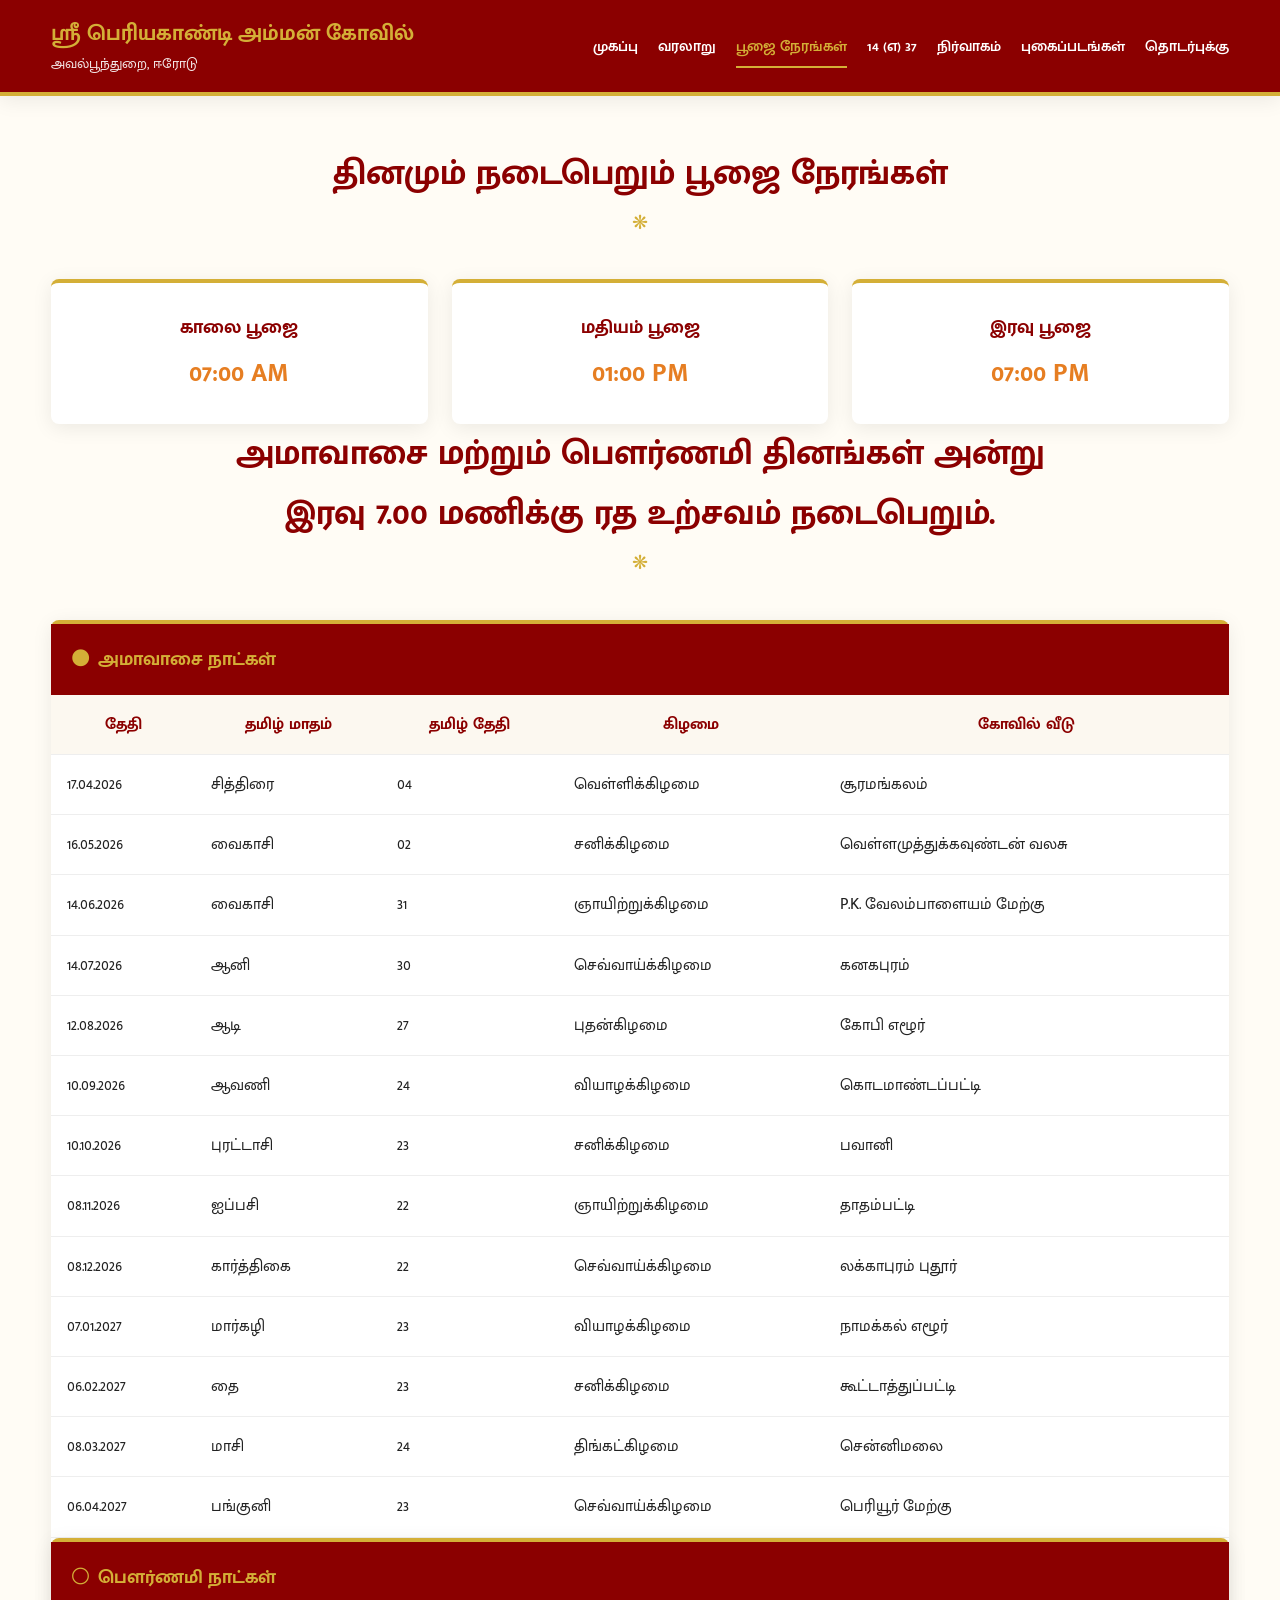
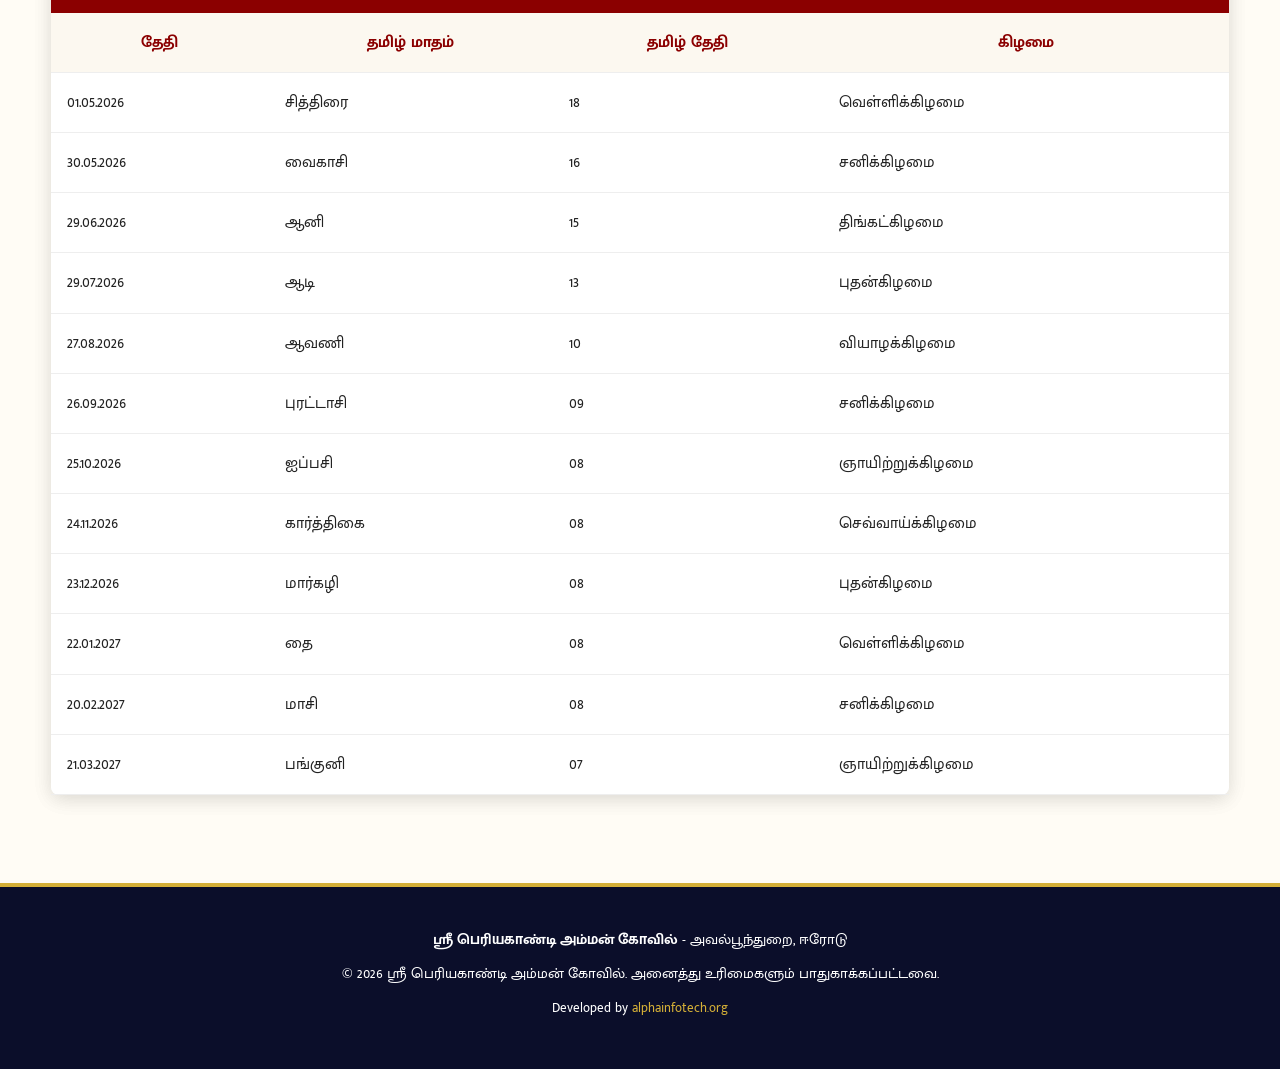
<file: timings.html>
<!DOCTYPE html>
<html lang="ta">
<head>
    <meta charset="UTF-8">
    <meta name="viewport" content="width=device-width, initial-scale=1.0">
    <title>பூஜை & விசேஷ நாட்கள் - ஸ்ரீ பெரியகாண்டி அம்மன் கோவில்</title>
    <link rel="stylesheet" href="css/style.css">
    
    <!-- Google Fonts -->
    <link rel="preconnect" href="https://fonts.googleapis.com">
    <link rel="preconnect" href="https://fonts.gstatic.com" crossorigin>
    <link href="https://fonts.googleapis.com/css2?family=Mukta+Malar:wght@400;600;700&display=swap" rel="stylesheet">
    
</head>
<body>

    <header>
        <div class="nav-container">
            <div class="brand-logo">
                <h1>ஸ்ரீ பெரியகாண்டி அம்மன் கோவில்</h1>
                <p>அவல்பூந்துறை, ஈரோடு</p>
            </div>
            <button class="mobile-menu-btn" id="menu-btn" aria-controls="nav-links" aria-expanded="false" aria-label="Toggle menu">☰</button>
            <nav>
                <ul id="nav-links" class="mobile-menu">
                    <li><a href="index.html">முகப்பு</a></li>
                    <li><a href="history.html">வரலாறு</a></li>
                    <li><a href="timings.html" class="active">பூஜை நேரங்கள்</a></li>
                    <li><a href="countries.html">14 (எ) 37</a></li>
                    <li><a href="admin.html">நிர்வாகம்</a></li>
                    <li><a href="gallery.html">புகைப்படங்கள்</a></li>
                    <li><a href="contact.html">தொடர்புக்கு</a></li>
                </ul>
            </nav>
        </div>
    </header>

    <main class="container">
        <!-- Daily Pooja Section -->
        <div class="page-title">
            <h2>தினமும் நடைபெறும் பூஜை நேரங்கள் </h2>
        </div>
        <div class="grid-3-row">
            <div class="timing-card">
                <h3>காலை பூஜை</h3>
                <div class="time">07:00 AM</div>
            </div>
            <div class="timing-card">
                <h3>மதியம் பூஜை</h3>
                <div class="time">01:00 PM</div>
            </div>
            <div class="timing-card">
                <h3>இரவு பூஜை</h3>
                <div class="time">07:00 PM</div>
            </div>
        </div>

        <!-- 2026 Special Days -->
        <div class="page-title">
            <h2>அமாவாசை மற்றும் பௌர்ணமி  தினங்கள் அன்று <br>இரவு 7.00 மணிக்கு ரத உற்சவம் நடைபெறும்.</h2>
        </div>

        <!-- 1. Amavasai Table -->
        <div class="table-container">
            <div class="table-heading">
                <span>🌑</span> அமாவாசை நாட்கள்
            </div>
               <div class="table-responsive">
        <table>
            <thead>
                <tr>
                    <th>தேதி</th>
                    <th>தமிழ் மாதம்</th>
                    <th>தமிழ் தேதி</th>
                    <th>கிழமை</th>
                    <th>கோவில் வீடு</th>
                </tr>
            </thead>

            <tbody>
                <tr>
                    <td>17.04.2026</td>
                    <td>சித்திரை</td>
                    <td>04</td>
                    <td>வெள்ளிக்கிழமை</td>
                    <td>சூரமங்கலம்</td>
                </tr>

                <tr>
                    <td>16.05.2026</td>
                    <td>வைகாசி</td>
                    <td>02</td>
                    <td>சனிக்கிழமை</td>
                    <td>வெள்ளமுத்துக்கவுண்டன் வலசு</td>
                </tr>

                <tr>
                    <td>14.06.2026</td>
                    <td>வைகாசி</td>
                    <td>31</td>
                    <td>ஞாயிற்றுக்கிழமை</td>
                    <td>P.K. வேலம்பாளையம் மேற்கு  </td>
                </tr>

                <tr>
                    <td>14.07.2026</td>
                    <td>ஆனி</td>
                    <td>30</td>
                    <td>செவ்வாய்க்கிழமை</td>
                    <td>கனகபுரம்</td>
                </tr>

                <tr>
                    <td>12.08.2026</td>
                    <td>ஆடி</td>
                    <td>27</td>
                    <td>புதன்கிழமை</td>
                    <td>கோபி எழூர்</td>
                </tr>

                <tr>
                    <td>10.09.2026</td>
                    <td>ஆவணி</td>
                    <td>24</td>
                    <td>வியாழக்கிழமை</td>
                    <td>கொடமாண்டப்பட்டி</td>
                </tr>

                <tr>
                    <td>10.10.2026</td>
                    <td>புரட்டாசி</td>
                    <td>23</td>
                    <td>சனிக்கிழமை</td>
                    <td>பவானி</td>
                </tr>

                <tr>
                    <td>08.11.2026</td>
                    <td>ஐப்பசி</td>
                    <td>22</td>
                    <td>ஞாயிற்றுக்கிழமை</td>
                    <td>தாதம்பட்டி</td>
                </tr>

                <tr>
                    <td>08.12.2026</td>
                    <td>கார்த்திகை</td>
                    <td>22</td>
                    <td>செவ்வாய்க்கிழமை</td>
                    <td>லக்காபுரம் புதூர்</td>
                </tr>

                <tr>
                    <td>07.01.2027</td>
                    <td>மார்கழி</td>
                    <td>23</td>
                    <td>வியாழக்கிழமை</td>
                    <td>நாமக்கல் எழூர்</td>
                </tr>

                <tr>
                    <td>06.02.2027</td>
                    <td>தை</td>
                    <td>23</td>
                    <td>சனிக்கிழமை</td>
                    <td>கூட்டாத்துப்பட்டி</td>
                </tr>

                <tr>
                    <td>08.03.2027</td>
                    <td>மாசி</td>
                    <td>24</td>
                    <td>திங்கட்கிழமை</td>
                    <td>சென்னிமலை</td>
                </tr>

                <tr>
                    <td>06.04.2027</td>
                    <td>பங்குனி</td>
                    <td>23</td>
                    <td>செவ்வாய்க்கிழமை</td>
                    <td>பெரியூர் மேற்கு</td>
                </tr>
            </tbody>
        </table>
  
        </div>

        <!-- 2. Pournami Table -->
        <div class="table-container">
            <div class="table-heading">
                <span>🌕</span> பௌர்ணமி நாட்கள்
            </div>
            <div class="table-responsive">
        <table>
            <thead>
                <tr>
                    <th>தேதி</th>
                    <th>தமிழ் மாதம்</th>
                    <th>தமிழ் தேதி</th>
                    <th>கிழமை</th>
                </tr>
            </thead>

            <tbody>
                <tr>
                    <td>01.05.2026</td>
                    <td>சித்திரை</td>
                    <td>18</td>
                    <td>வெள்ளிக்கிழமை</td>
                </tr>

                <tr>
                    <td>30.05.2026</td>
                    <td>வைகாசி</td>
                    <td>16</td>
                    <td>சனிக்கிழமை</td>
                </tr>

                <tr>
                    <td>29.06.2026</td>
                    <td>ஆனி</td>
                    <td>15</td>
                    <td>திங்கட்கிழமை</td>
                </tr>

                <tr>
                    <td>29.07.2026</td>
                    <td>ஆடி</td>
                    <td>13</td>
                    <td>புதன்கிழமை</td>
                </tr>

                <tr>
                    <td>27.08.2026</td>
                    <td>ஆவணி</td>
                    <td>10</td>
                    <td>வியாழக்கிழமை</td>
                </tr>

                <tr>
                    <td>26.09.2026</td>
                    <td>புரட்டாசி</td>
                    <td>09</td>
                    <td>சனிக்கிழமை</td>
                </tr>

                <tr>
                    <td>25.10.2026</td>
                    <td>ஐப்பசி</td>
                    <td>08</td>
                    <td>ஞாயிற்றுக்கிழமை</td>
                </tr>

                <tr>
                    <td>24.11.2026</td>
                    <td>கார்த்திகை</td>
                    <td>08</td>
                    <td>செவ்வாய்க்கிழமை</td>
                </tr>

                <tr>
                    <td>23.12.2026</td>
                    <td>மார்கழி</td>
                    <td>08</td>
                    <td>புதன்கிழமை</td>
                </tr>

                <tr>
                    <td>22.01.2027</td>
                    <td>தை</td>
                    <td>08</td>
                    <td>வெள்ளிக்கிழமை</td>
                </tr>

                <tr>
                    <td>20.02.2027</td>
                    <td>மாசி</td>
                    <td>08</td>
                    <td>சனிக்கிழமை</td>
                </tr>

                <tr>
                    <td>21.03.2027</td>
                    <td>பங்குனி</td>
                    <td>07</td>
                    <td>ஞாயிற்றுக்கிழமை</td>
                </tr>
            </tbody>
        </table>
    </div>
        </div>
    </main>

    <footer>
        <p><strong>ஸ்ரீ பெரியகாண்டி அம்மன் கோவில்</strong> - அவல்பூந்துறை, ஈரோடு</p>
        <p>&copy; <span id="current-year">2026</span> ஸ்ரீ பெரியகாண்டி அம்மன் கோவில். அனைத்து உரிமைகளும் பாதுகாக்கப்பட்டவை.</p>
        <p><small>Developed by <a href="https://alphainfotech.org" target="_blank" rel="noopener">alphainfotech.org</a></small></p>
    </footer>

    <script src="js/main.js"></script>
</body>
</html>
</file>
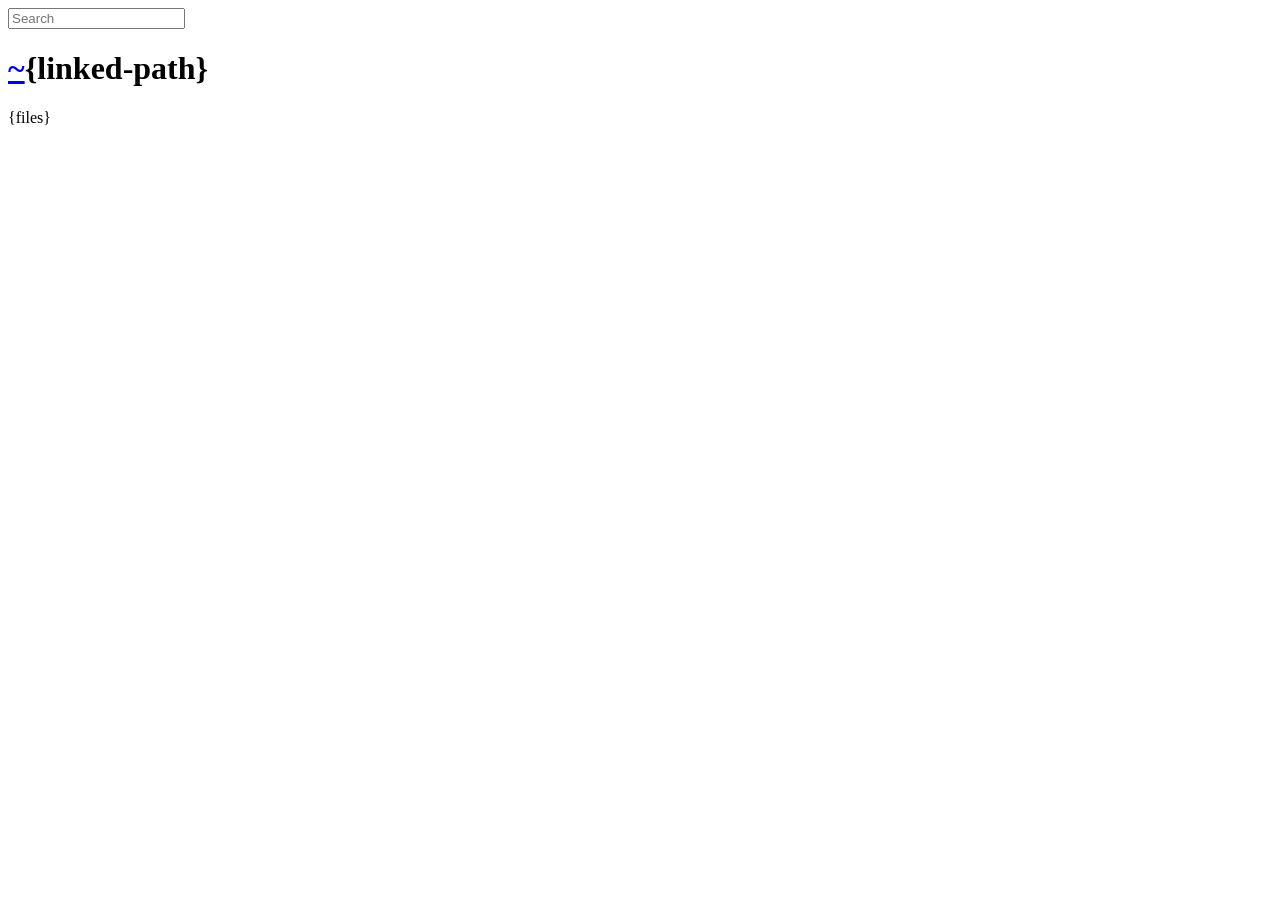
<file: node_modules/serve-index/public/directory.html>
<!DOCTYPE html>
<html>
  <head>
    <meta charset='utf-8'> 
    <meta name="viewport" content="width=device-width, initial-scale=1.0, maximum-scale=1.0, user-scalable=no" />
    <title>listing directory {directory}</title>
    <style>{style}</style>
    <script>
      function $(id){
        var el = 'string' == typeof id
          ? document.getElementById(id)
          : id;

        el.on = function(event, fn){
          if ('content loaded' == event) {
            event = window.attachEvent ? "load" : "DOMContentLoaded";
          }
          el.addEventListener
            ? el.addEventListener(event, fn, false)
            : el.attachEvent("on" + event, fn);
        };

        el.all = function(selector){
          return $(el.querySelectorAll(selector));
        };

        el.each = function(fn){
          for (var i = 0, len = el.length; i < len; ++i) {
            fn($(el[i]), i);
          }
        };

        el.getClasses = function(){
          return this.getAttribute('class').split(/\s+/);
        };

        el.addClass = function(name){
          var classes = this.getAttribute('class');
          el.setAttribute('class', classes
            ? classes + ' ' + name
            : name);
        };

        el.removeClass = function(name){
          var classes = this.getClasses().filter(function(curr){
            return curr != name;
          });
          this.setAttribute('class', classes.join(' '));
        };

        return el;
      }

      function search() {
        var str = $('search').value.toLowerCase();
        var links = $('files').all('a');

        links.each(function(link){
          var text = link.textContent.toLowerCase();

          if ('..' == text) return;
          if (str.length && ~text.indexOf(str)) {
            link.addClass('highlight');
          } else {
            link.removeClass('highlight');
          }
        });
      }

      $(window).on('content loaded', function(){
        $('search').on('keyup', search);
      });
    </script>
  </head>
  <body class="directory">
    <input id="search" type="text" placeholder="Search" autocomplete="off" />
    <div id="wrapper">
      <h1><a href="/">~</a>{linked-path}</h1>
      {files}
    </div>
  </body>
</html>
</file>
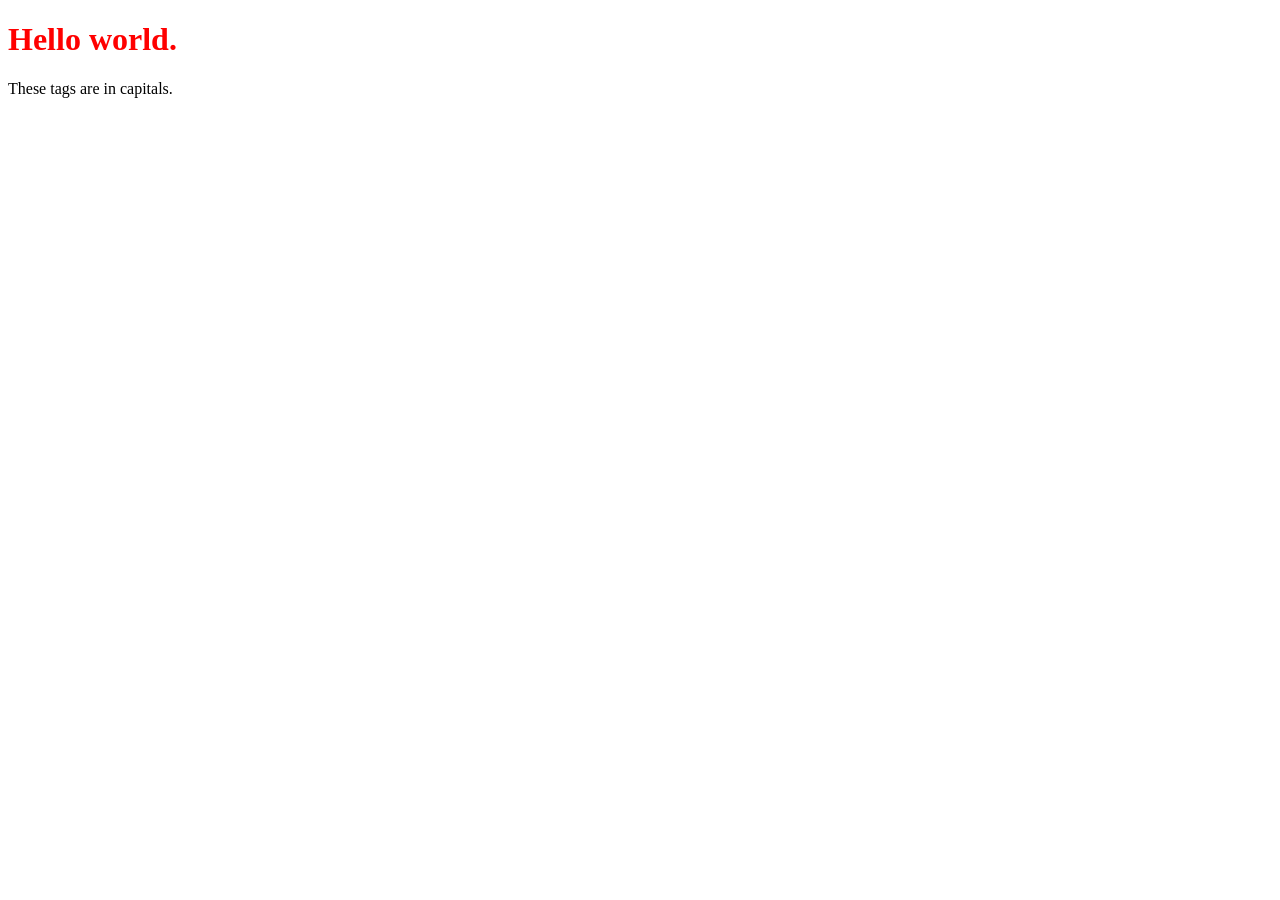
<file: node_modules/live-server/test/data/index-caps.htm>
<!DOCTYPE HTML PUBLIC "-//W3C//DTD HTML 4.01//EN"
            "http://www.w3.org/TR/html4/strict.dtd">
<HTML lang="en">
<HEAD>
  <META http-equiv="Content-Type" content="text/html; charset=utf-8" >
	<TITLE>Live-server Test Page</TITLE>
	<LINK rel="stylesheet" href="style.css" >
</HEAD>
<BODY>
	<H1>Hello world.</H1>
	<P>These tags are in capitals.</P>
</BODY>
</HTML>
</file>
<file: css/style.css>
:root {
    --primary: #8b0000;
    --secondary: #d4af37;
    --accent: #e67e22;
    --bg-light: #fffcf5;
    --text-dark: #222222;
    --text-muted: #666666;
    --white: #ffffff;
    --shadow: 0 4px 20px rgba(0, 0, 0, 0.08);
    --border-radius: 8px;
}

* {
    margin: 0;
    padding: 0;
    box-sizing: border-box;
}

html {
    scroll-behavior: smooth;
}

html, body {
    width: 100%;
    overflow-x: hidden;
}

* {
    box-sizing: border-box;
}

body {
    font-family: 'Mukta Malar', system-ui, -apple-system, sans-serif;
    background-color: var(--bg-light);
    color: var(--text-dark);
    line-height: 1.7;
    display: flex !important;
    flex-direction: column !important;
    min-height: 100vh;
    font-size: 16px;
}

a {
    color: inherit;
}

img, iframe, video, embed, object {
    max-width: 100% !important;
}

img {
    display: block !important;
    height: auto !important;
}

iframe {
    width: 100% !important;
    max-width: 100% !important;
    height: 450px !important;
    border: 0 !important;
}

button, input, select, textarea {
    font: inherit;
}

button {
    cursor: pointer;
}

input, textarea, select {
    width: 100%;
    padding: 0.8rem 1rem;
    border: 1px solid #ddd;
    border-radius: 6px;
    min-height: 44px;
}

textarea {
    min-height: 120px;
}

header {
    background-color: var(--primary);
    color: var(--white);
    position: sticky;
    top: 0;
    z-index: 1000;
    border-bottom: 4px solid var(--secondary);
    box-shadow: var(--shadow);
}

.nav-container {
    width: min(1200px, 92%) !important;
    margin: 0 auto !important;
    display: flex !important;
    justify-content: space-between !important;
    align-items: center !important;
    padding: 1rem 0 !important;
    position: relative !important;
}

.brand-logo h1 {
    font-size: 1.35rem;
    color: var(--secondary);
    font-weight: 700;
}

.brand-logo p {
    font-size: 0.85rem;
    opacity: 0.9;
}

nav ul {
    display: flex;
    list-style: none;
    gap: 1.25rem;
    align-items: center;
}

nav a {
    color: var(--white);
    text-decoration: none;
    font-weight: 600;
    font-size: 0.95rem;
    padding: 0.35rem 0;
    position: relative;
    transition: color 0.3s ease;
}

nav a:hover,
nav a.active {
    color: var(--secondary);
}

nav a.active::after {
    content: '';
    position: absolute;
    bottom: -4px;
    left: 0;
    width: 100%;
    height: 2px;
    background-color: var(--secondary);
}

.mobile-menu-btn {
    display: none;
    border: none;
    background: none;
    color: var(--secondary);
    font-size: 1.8rem;
    width: 44px;
    height: 44px;
    align-items: center;
    justify-content: center;
    border-radius: 50%;
}

main {
    flex: 1;
}

.container {
    width: min(1200px, 92%) !important;
    margin: 0 auto !important;
    padding: 3rem 0 !important;
}

.page-title {
    text-align: center;
    margin-bottom: 2.5rem;
}

.page-title h2 {
    font-size: 2.2rem;
    color: var(--primary);
    display: inline-block;
}

.page-title h2::after {
    content: '❋';
    display: block;
    font-size: 1.2rem;
    color: var(--secondary);
    margin-top: 0.2rem;
}

.hero {
    background: linear-gradient(rgba(139, 0, 0, 0.8), rgba(0, 0, 0, 0.75)),
                url('../assets/temple-2.jpg') center/cover no-repeat;
    color: var(--white);
    text-align: center;
    padding: clamp(3rem, 6vw, 6rem) 1.5rem;
}

.hero h2 {
    font-size: 2.5rem;
    color: var(--secondary);
    margin-bottom: 0.8rem;
    text-shadow: 2px 2px 4px rgba(0, 0, 0, 0.6);
}

.hero p {
    font-size: 1.2rem;
    margin: 0 auto 2rem;
    max-width: 700px;
}

.btn-primary {
    display: inline-flex;
    align-items: center;
    justify-content: center;
    min-height: 44px;
    background-color: var(--secondary);
    color: var(--primary);
    padding: 0.8rem 1.6rem;
    border-radius: 30px;
    font-weight: 700;
    text-decoration: none;
    transition: all 0.3s ease;
    box-shadow: var(--shadow);
}

.btn-primary:hover {
    background-color: #f1c40f;
    transform: translateY(-2px);
}

.card,
.intro-card,
.timeline-card,
.map-section,
.pattam-list,
.country-item,
.timing-card {
    background: var(--white);
    border-radius: var(--border-radius);
    box-shadow: var(--shadow);
    border-top: 4px solid var(--secondary);
}

.grid-3,
.grid-3-row,
.gallery-grid,
.country-grid,
.grid-2 {
    display: grid !important;
    gap: 1.5rem !important;
}

.grid-3 {
    grid-template-columns: repeat(auto-fit, minmax(280px, 1fr)) !important;
}

.grid-3-row {
    grid-template-columns: repeat(auto-fit, minmax(240px, 1fr)) !important;
}

.grid-2 {
    grid-template-columns: repeat(2, minmax(0, 1fr)) !important;
}

.gallery-grid {
    grid-template-columns: repeat(auto-fit, minmax(280px, 1fr));
}

.country-grid {
    grid-template-columns: repeat(auto-fit, minmax(220px, 1fr));
}

.card {
    padding: 2rem;
}

.timing-card {
    text-align: center;
    padding: 1.8rem 1rem;
}

.timing-card h3 {
    color: var(--primary);
    margin-bottom: 0.5rem;
}

.timing-card .time {
    font-size: 1.6rem;
    font-weight: bold;
    color: var(--accent);
}

.table-container {
    background: var(--white);
    border-radius: var(--border-radius);
    box-shadow: var(--shadow);
    margin-bottom: 2.5rem;
    overflow: visible;
    border-top: 4px solid var(--secondary);
}

.table-heading {
    background-color: var(--primary);
    color: var(--secondary);
    padding: 1.2rem;
    font-size: 1.2rem;
    font-weight: bold;
    display: flex;
    align-items: center;
    gap: 0.5rem;
}

.table-responsive {
    width: 100%;
    overflow-x: auto;
    -webkit-overflow-scrolling: touch;
    margin: 0;
}

.table-responsive table {
    width: 100%;
    border-collapse: collapse;
    table-layout: auto;
}

th, td {
    padding: 1rem;
    border-bottom: 1px solid #eee;
    vertical-align: middle;
}

th {
    background-color: #fcf8f0;
    color: var(--primary);
    font-weight: 700;
}

tr:hover {
    background-color: #fff9f0;
}

.country-item {
    padding: 1.2rem;
    display: flex;
    align-items: center;
    gap: 0.8rem;
    border-left: 4px solid var(--secondary);
    font-weight: 600;
}

.gallery-item {
    height: 260px;
    background-color: #f5efe6;
    border-radius: var(--border-radius);
    overflow: hidden;
    box-shadow: var(--shadow);
    border: 2px solid var(--secondary);
    position: relative;
}

.gallery-item img {
    width: 100%;
    height: 100%;
    object-fit: cover;
    display: block;
    transition: transform 0.4s ease;
}

.gallery-item:hover img {
    transform: scale(1.08);
}

.gallery-caption {
    position: absolute;
    bottom: 0;
    left: 0;
    right: 0;
    background: rgba(139, 0, 0, 0.85);
    color: var(--white);
    padding: 0.6rem 1rem;
    font-size: 0.95rem;
    text-align: center;
    transform: translateY(100%);
    transition: transform 0.3s ease;
}

.gallery-item:hover .gallery-caption {
    transform: translateY(0);
}

.intro-card {
    padding: 2.5rem;
    font-size: 1.15rem;
    line-height: 2;
    margin-bottom: 3.5rem;
}

.timeline {
    position: relative;
    padding: 1rem 0;
}

.timeline::before {
    content: '';
    position: absolute;
    left: 20px;
    top: 0;
    bottom: 0;
    width: 4px;
    background: var(--secondary);
    border-radius: 2px;
}

.timeline-item {
    position: relative;
    margin-bottom: 2.5rem;
    padding-left: 60px;
}

.timeline-item:last-child {
    margin-bottom: 0;
}

.timeline-badge {
    position: absolute;
    left: 3px;
    top: 0;
    width: 38px;
    height: 38px;
    border-radius: 50%;
    background: var(--primary);
    color: var(--secondary);
    display: flex;
    align-items: center;
    justify-content: center;
    font-size: 1.1rem;
    font-weight: bold;
    border: 3px solid var(--secondary);
    box-shadow: var(--shadow);
    z-index: 2;
}

.timeline-card {
    padding: 1.8rem;
    border-left: 4px solid var(--primary);
}

.year-tag {
    display: inline-block;
    background-color: var(--primary);
    color: var(--secondary);
    padding: 0.2rem 0.8rem;
    border-radius: 20px;
    font-weight: bold;
    font-size: 0.95rem;
    margin-bottom: 0.5rem;
}

.event-title {
    color: var(--primary);
    font-size: 1.35rem;
    margin-bottom: 0.8rem;
    font-weight: 700;
}

.event-details {
    list-style: none;
    padding-left: 0;
}

.event-details li {
    position: relative;
    padding-left: 1.5rem;
    margin-bottom: 0.5rem;
    font-size: 1.05rem;
    line-height: 1.8;
}

.event-details li::before {
    content: '❖';
    position: absolute;
    left: 0;
    color: var(--accent);
    font-size: 0.85rem;
}

.date-highlight {
    font-weight: bold;
    color: var(--accent);
}

.pattam-list {
    padding: 1.8rem;
    list-style: none;
    border-left: 5px solid var(--primary);
}

.pattam-list > li {
    font-size: 1.1rem;
    font-weight: 600;
    margin-bottom: 0.8rem;
    color: var(--text-dark);
}

.pattam-list ul {
    list-style: none;
    margin-left: 1.8rem;
    margin-top: 0.4rem;
}

.pattam-list ul li {
    font-size: 1rem;
    font-weight: normal;
    color: var(--text-muted);
    position: relative;
    padding-left: 1.2rem;
    margin-bottom: 0.3rem;
}

.pattam-list ul li::before {
    content: '➔';
    position: absolute;
    left: 0;
    color: var(--accent);
    font-size: 0.85rem;
}

.map-section {
    padding: 1.5rem;
}

.map-heading {
    color: var(--primary);
    font-size: 1.3rem;
    margin-bottom: 1rem;
    display: flex;
    align-items: center;
    gap: 0.5rem;
}

.map-container {
    width: 100%;
    height: 400px;
    border-radius: var(--border-radius);
    overflow: hidden;
    border: 2px solid var(--secondary);
}

.map-link-btn {
    display: inline-block;
    margin-top: 1rem;
    background-color: var(--primary);
    color: var(--white);
    padding: 0.7rem 1.2rem;
    border-radius: 20px;
    text-decoration: none;
    font-weight: 600;
    font-size: 0.9rem;
}

.text-center {
    text-align: center;
}

.card-title {
    color: var(--primary);
    margin-bottom: 1rem;
}

.contact-number {
    font-size: 1.2rem;
    font-weight: bold;
}

.contact-note {
    color: var(--text-muted);
    margin-top: 0.5rem;
    font-size: 0.9rem;
}

.map-link-wrap {
    text-align: center;
}

.table-col-8 { width: auto; }
.table-col-10 { width: auto; }
.table-col-25 { width: auto; }
.table-col-32 { width: auto; }
.table-col-35 { width: auto; }
.table-col-45 { width: auto; }
.table-col-50 { width: auto; }
.table-nested { width: 100%; border: none; }
.nested-cell { padding: 0; }
.table-inner-cell { width: auto; border-bottom: 1px solid #eee; }
.table-inner-cell-alt { width: auto; border-bottom: 1px solid #eee; }
.table-inner-cell-last { border-bottom: none; }

.lightbox-modal {
    display: none;
    position: fixed;
    inset: 0;
    background: rgba(0, 0, 0, 0.9);
    z-index: 2000;
    justify-content: center;
    align-items: center;
    padding: 2rem;
}

.lightbox-modal.active {
    display: flex;
}

.lightbox-content {
    max-width: 90%;
    max-height: 85vh;
    border-radius: var(--border-radius);
    border: 3px solid var(--secondary);
    box-shadow: 0 0 30px rgba(0, 0, 0, 0.5);
}

.lightbox-close {
    position: absolute;
    top: 20px;
    right: 35px;
    color: var(--white);
    font-size: 2.5rem;
    font-weight: bold;
    cursor: pointer;
}

footer {
    background-color: #0b0e2a;
    color: var(--white);
    text-align: center;
    padding: 2.5rem 1.5rem;
    border-top: 4px solid var(--secondary);
    margin-top: auto;
}

footer p {
    font-size: 0.95rem;
    margin-bottom: 0.5rem;
}

footer a {
    color: var(--secondary);
    text-decoration: none;
}

@media (max-width: 900px) {
    .grid-3,
    .grid-3-row,
    .gallery-grid,
    .country-grid {
        grid-template-columns: repeat(2, minmax(0, 1fr));
    }

    .grid-2 {
        grid-template-columns: 1fr;
    }
}

@media (max-width: 850px) {
    .mobile-menu-btn {
        display: inline-flex;
    }

    nav ul {
        display: flex;
        flex-direction: column;
        align-items: flex-start;
        width: 100%;
        position: absolute;
        top: calc(100% + 0.25rem);
        left: 0;
        right: 0;
        background-color: var(--primary);
        padding: 1rem 1.25rem 1.25rem;
        box-shadow: var(--shadow);
        border-radius: 0 0 var(--border-radius) var(--border-radius);
        max-height: 0;
        opacity: 0;
        overflow: hidden;
        pointer-events: none;
        visibility: hidden;
        transition: max-height 0.3s ease, opacity 0.3s ease, visibility 0.3s ease;
        z-index: 1000;
    }

    nav ul.mobile-menu {
        max-height: calc(100vh - 70px);
        overflow-y: auto;
        overflow-x: hidden;
    }

    nav ul.show {
        max-height: calc(100vh - 70px);
        opacity: 1;
        pointer-events: auto;
        visibility: visible;
    }

    nav a {
        display: block;
        padding: 0.7rem 0;
        font-size: 1rem;
    }

    .hero h2 {
        font-size: 1.8rem;
    }

    .hero p {
        font-size: 1rem;
    }
}

@media (max-width: 600px) {
    body {
        font-size: 15px;
        line-height: 1.6;
    }

    h1 {
        font-size: 2rem;
    }

    h2 {
        font-size: 1.6rem;
    }

    h3 {
        font-size: 1.3rem;
    }

    .nav-container {
        width: min(100%, 92%);
    }

    .container {
        width: min(100%, 92%);
        padding: 2rem 0;
    }

    .page-title {
        margin-bottom: 1.8rem;
    }

    .page-title h2 {
        font-size: 1.7rem;
    }

    .hero {
        padding: 3.5rem 1rem;
    }

    .card,
    .intro-card,
    .timeline-card,
    .map-section,
    .pattam-list,
    .country-item,
    .timing-card {
        padding: 1.2rem;
    }

    .grid-3,
    .grid-3-row,
    .gallery-grid,
    .country-grid,
    .grid-2 {
        grid-template-columns: 1fr;
    }

    .gallery-item {
        height: 220px;
    }

    .table-responsive {
        padding-bottom: 0.25rem;
    }

    .table-responsive table {
        min-width: 0;
    }

    th,
    td {
        padding: 10px 8px;
        font-size: 14px;
        white-space: nowrap;
        vertical-align: middle;
    }

    th:first-child,
    td:first-child {
        width: 50px;
    }

    th:nth-child(2),
    td:nth-child(2) {
        width: 35%;
    }

    th:last-child,
    td:last-child {
        width: auto;
    }

    iframe {
        height: 320px;
    }

    footer {
        padding: 1.8rem 1rem;
    }

    footer p {
        margin-bottom: 0.4rem;
    }
}


.members-section{
    margin-top:50px;
}

.section-title{
    text-align:center;
    margin-bottom:30px;
    color:#8b0000;
}

.members-grid{
    display:grid;
    grid-template-columns:repeat(auto-fit,minmax(240px,1fr));
    gap:25px;
}

.member-card{
    background:#fff;
    border-radius:12px;
    padding:20px;
    text-align:center;
    box-shadow:0 4px 12px rgba(0,0,0,.12);
    transition:.3s;
}

.member-card:hover{
    transform:translateY(-5px);
}

.member-photo{
    width:140px;
    height:140px;
    border-radius:50%;
    object-fit:cover;
    border:4px solid #d4af37;
    margin-bottom:15px;
}

.member-card h4{
    margin:10px 0 5px;
    color:#7b1e1e;
}

.member-role{
    color:#d35400;
    font-weight:600;
    margin:5px 0;
}

.member-place{
    color:#555;
    font-size:15px;
}
</file>
<file: node_modules/live-server/test/data/style.css>
h1 { color: red; }
</file>
